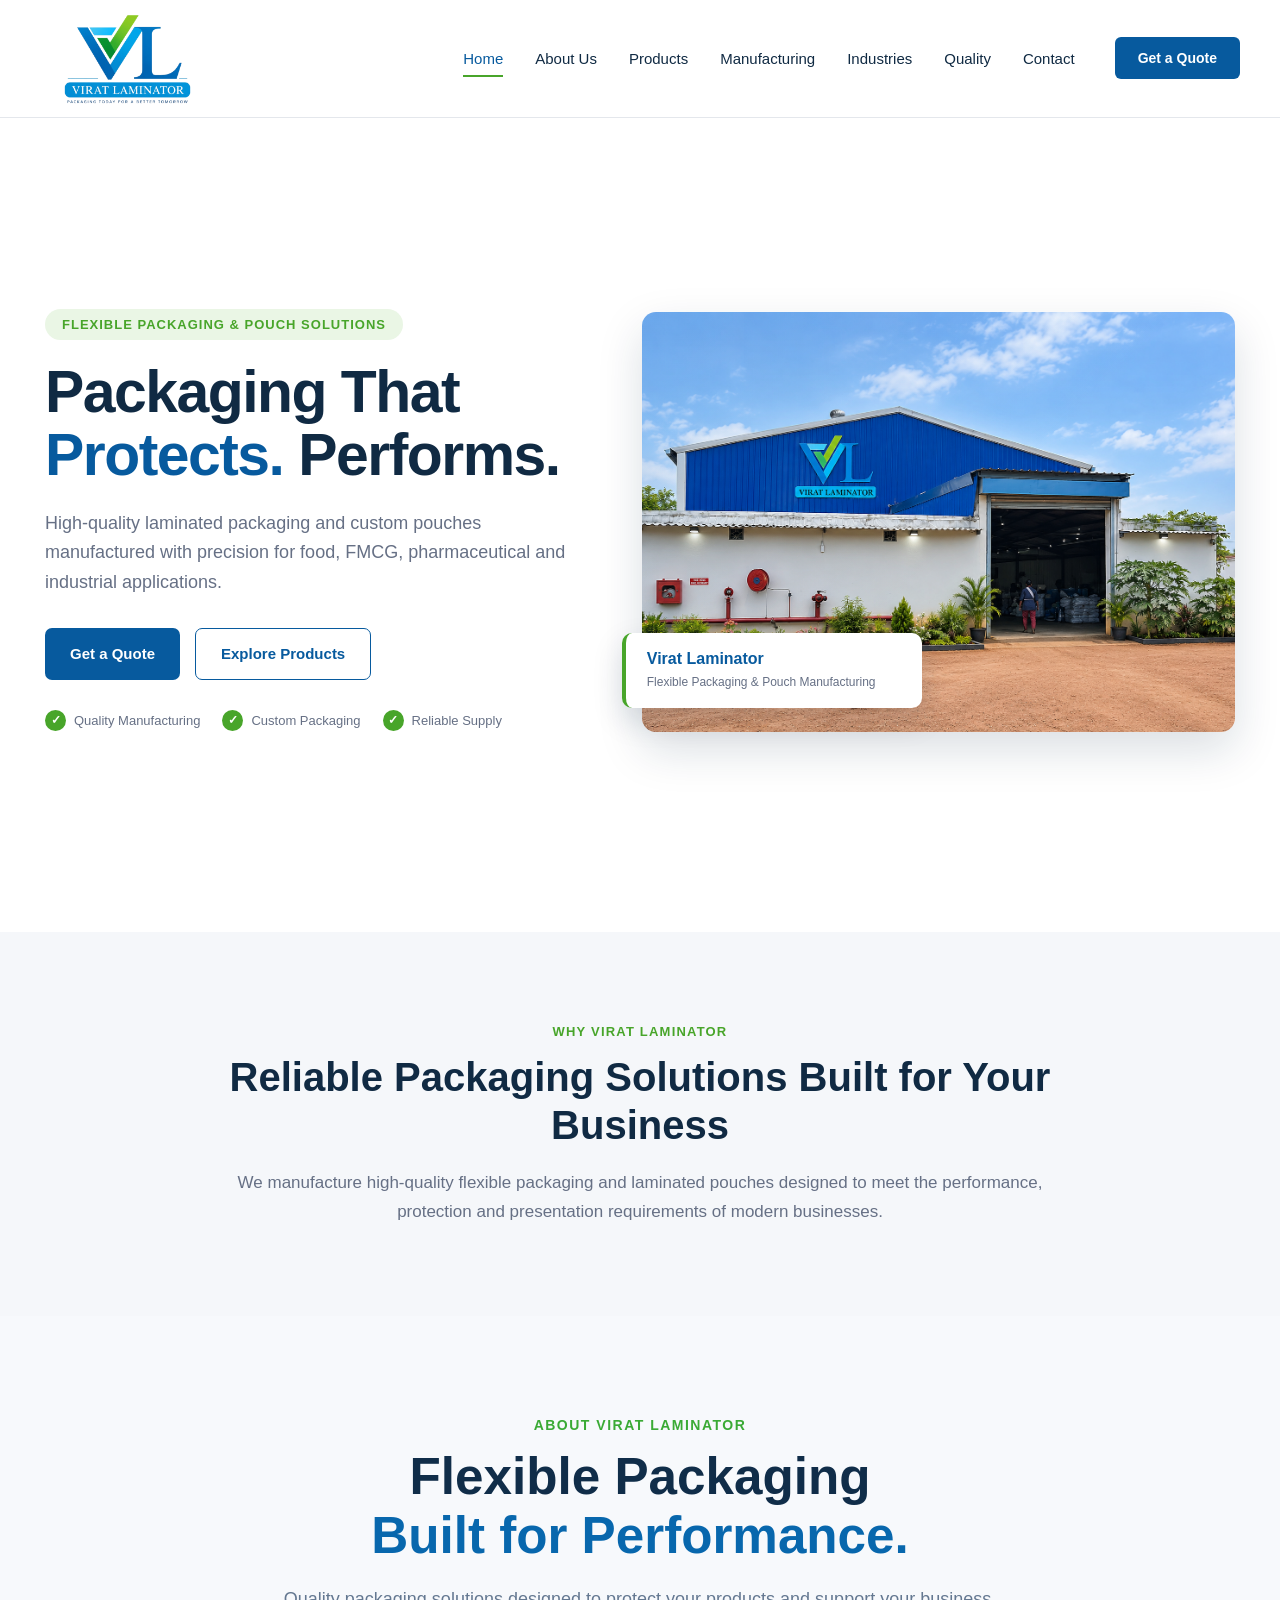
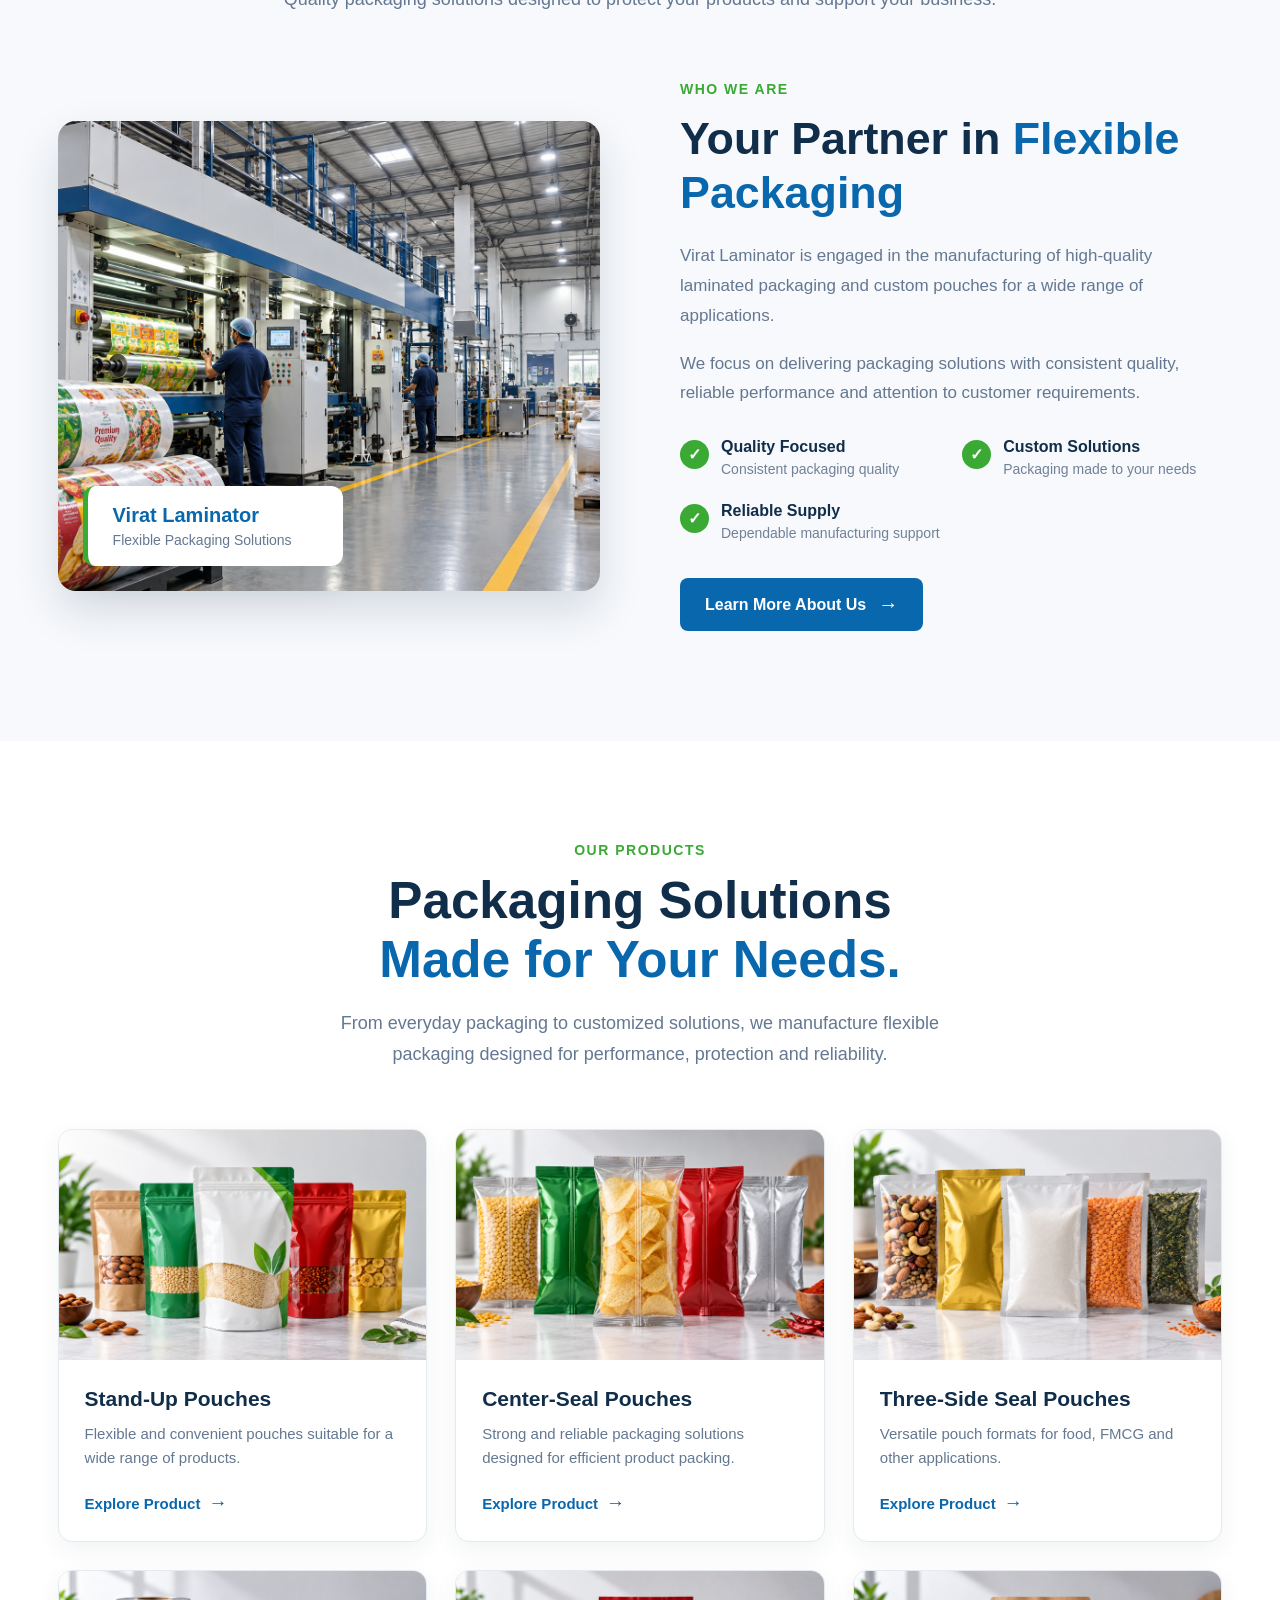
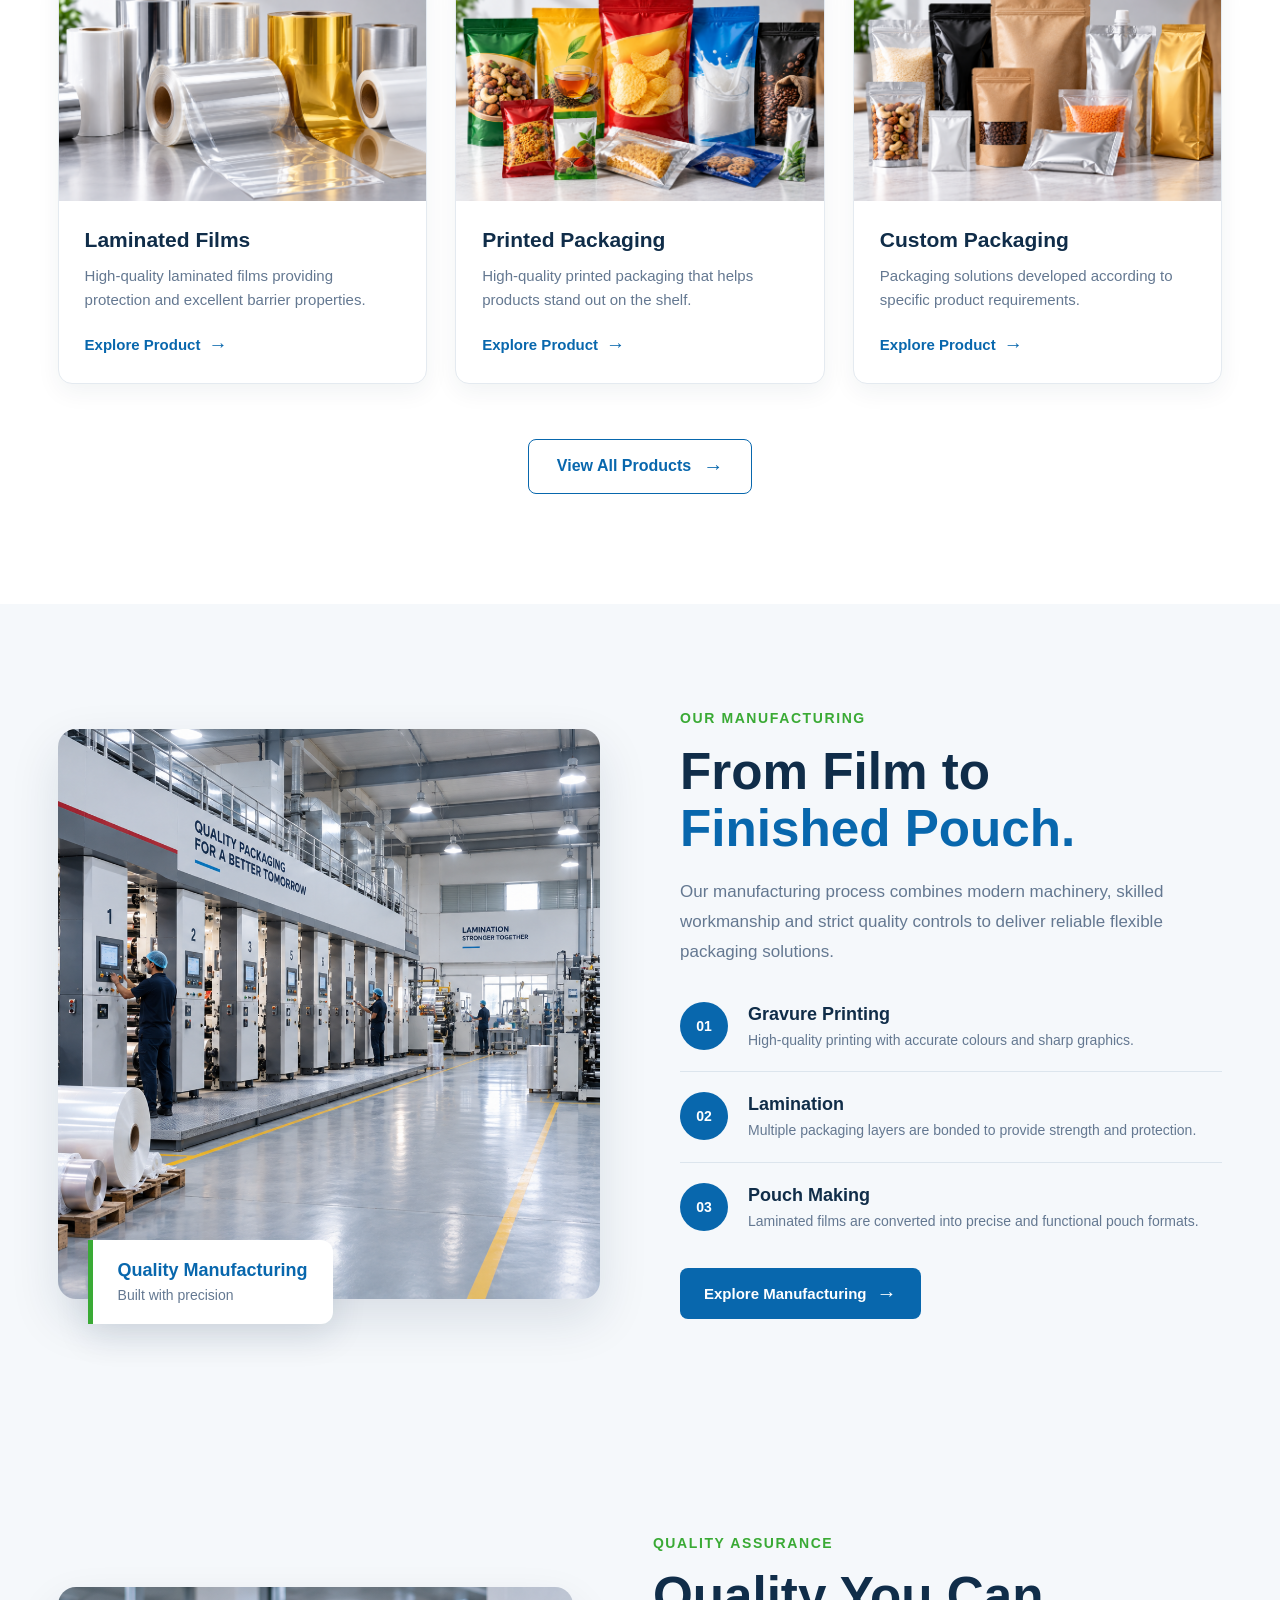
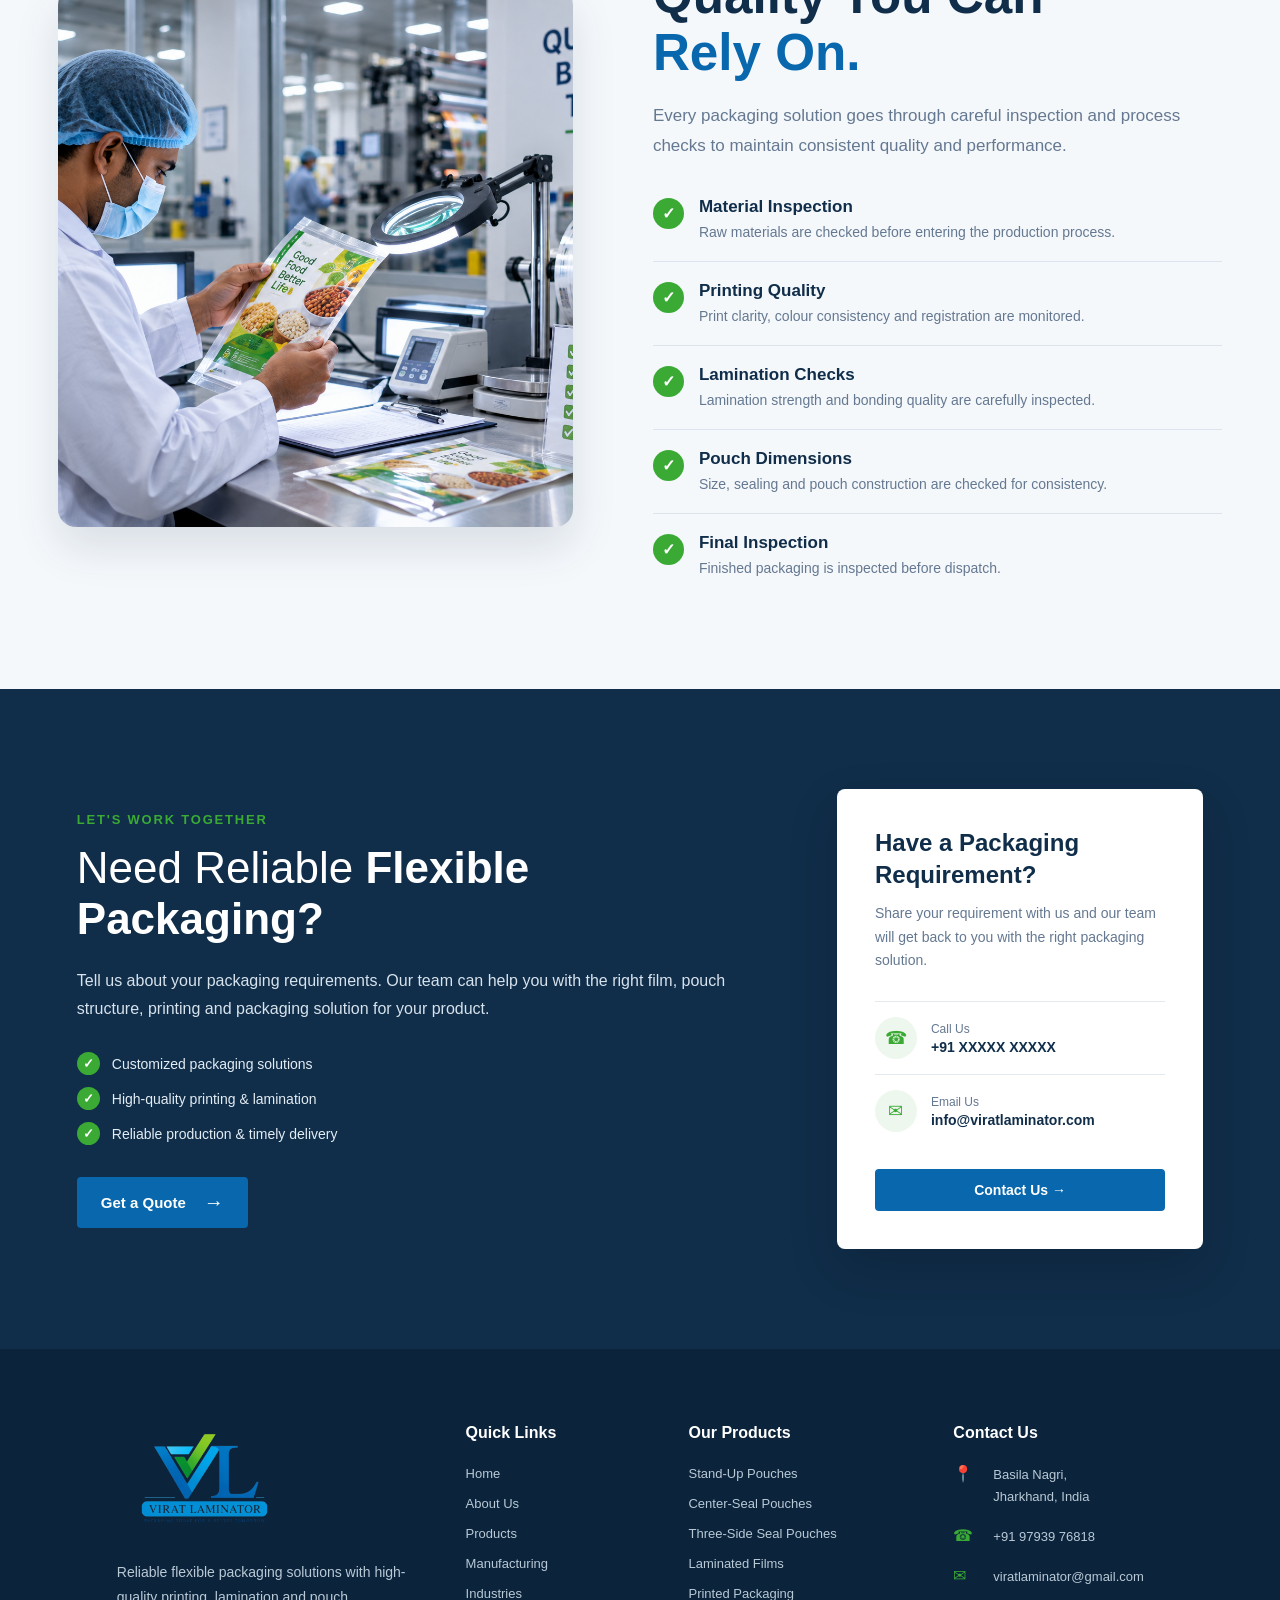
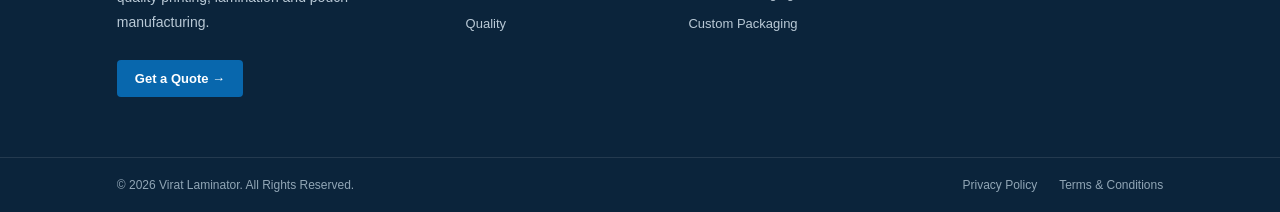
<file: index.html>
<!DOCTYPE html>
<html lang="en">

<head>
    <meta charset="UTF-8">
    <meta name="viewport" content="width=device-width, initial-scale=1.0">

    <title>Virat Laminator | Flexible Packaging & Pouch Manufacturing</title>

    <link rel="stylesheet" href="css/global.css">
<link rel="stylesheet" href="css/home.css">
</head>

<body>

    <!-- ================= HEADER ================= -->

    <header class="site-header">

        <nav class="navbar">

            <!-- Logo -->
            <a href="index.html" class="logo">
                <img src="assets/images/logo/logo.png" alt="Virat Laminator">
            </a>


            <!-- Desktop Navigation -->
            <div class="nav-menu">

                <a href="index.html" class="nav-link active">
                    Home
                </a>

                <a href="pages/about.html" class="nav-link">
                    About Us
                </a>

                <a href="pages/products.html" class="nav-link">
                    Products
                </a>

                <a href="pages/manufacturing.html" class="nav-link">
                    Manufacturing
                </a>

                <a href="pages/industries.html" class="nav-link">
                    Industries
                </a>

                <a href="pages/quality.html" class="nav-link">
                    Quality
                </a>

                <a href="pages/contact.html" class="nav-link">
                    Contact
                </a>

            </div>


            <!-- Right Action -->
            <div class="nav-actions">

                <a href="pages/contact.html" class="quote-btn">
                    Get a Quote
                </a>

                <!-- Mobile Menu -->
                <button
                    class="menu-toggle"
                    id="menuToggle"
                    aria-label="Toggle navigation"
                    aria-expanded="false">

                    <span></span>
                    <span></span>
                    <span></span>

                </button>

            </div>

        </nav>


        <!-- ================= MOBILE MENU ================= -->

        <div class="mobile-menu" id="mobileMenu">

            <a href="index.html" class="mobile-nav-link active">
                Home
            </a>

            <a href="pages/about.html" class="mobile-nav-link">
                About Us
            </a>

            <a href="pages/products.html" class="mobile-nav-link">
                Products
            </a>

            <a href="pages/manufacturing.html" class="mobile-nav-link">
                Manufacturing
            </a>

            <a href="pages/industries.html" class="mobile-nav-link">
                Industries
            </a>

            <a href="pages/quality.html" class="mobile-nav-link">
                Quality
            </a>

            <a href="pages/contact.html" class="mobile-nav-link">
                Contact
            </a>

            <a href="pages/contact.html" class="mobile-quote-btn">
                Get a Quote
            </a>

        </div>

    </header>


   <!-- ================= HOME HERO ================= -->

<main>

    <section class="hero-section">

        <div class="hero-container">

            <!-- Hero Content -->
            <div class="hero-content">

                <span class="hero-tag">
    FLEXIBLE PACKAGING &amp; POUCH SOLUTIONS
</span>

                <h1>
                    Packaging That
                    <span>Protects.</span>
                    Performs.
                </h1>

                <p class="hero-description">
    High-quality laminated packaging and custom pouches
    manufactured with precision for food, FMCG,
    pharmaceutical and industrial applications.
</p>

                <!-- Hero Buttons -->
                <div class="hero-buttons">

                    <a href="pages/contact.html" class="hero-btn primary-btn">
                        Get a Quote
                    </a>

                    <a href="pages/products.html" class="hero-btn secondary-btn">
                        Explore Products
                    </a>

                </div>


                <!-- Trust Points -->
                <div class="hero-points">

                    <div class="hero-point">
                        <span class="point-icon">✓</span>
                        <span>Quality Manufacturing</span>
                    </div>

                    <div class="hero-point">
                        <span class="point-icon">✓</span>
                        <span>Custom Packaging</span>
                    </div>

                    <div class="hero-point">
                        <span class="point-icon">✓</span>
                        <span>Reliable Supply</span>
                    </div>

                </div>

            </div>


            <!-- Hero Image -->
            <div class="hero-image-wrapper">

                <div class="hero-image">

                    <img
                        src="assets/images/hero/factory.png"
                        alt="Virat Laminator manufacturing facility"
                    >

                </div>

                <!-- Floating Card -->
                <div class="hero-card">

                    <strong>Virat Laminator</strong>

                    <span>
                        Flexible Packaging & Pouch Manufacturing
                    </span>

                </div>

            </div>

        </div>

    </section>


    <!-- ================= INTRO SECTION ================= -->

    <section class="intro-section">

        <div class="intro-container">

            <span class="section-tag">
                WHY VIRAT LAMINATOR
            </span>

            <h2>
                Reliable Packaging Solutions
                Built for Your Business
            </h2>

            <p>
                We manufacture high-quality flexible packaging and
                laminated pouches designed to meet the performance,
                protection and presentation requirements of modern
                businesses.
            </p>

        </div>

    </section>
<!-- ================= ABOUT SECTION ================= -->

<section class="about-preview">

    <div class="about-container">

        <!-- Section Heading -->
        <div class="section-heading">
            <span>ABOUT VIRAT LAMINATOR</span>

            <h2>
                Flexible Packaging
                <strong>Built for Performance.</strong>
            </h2>

            <p>
                Quality packaging solutions designed to protect your
                products and support your business.
            </p>
        </div>


        <!-- About Content -->

        <div class="about-grid">

            <!-- Image -->

            <div class="about-image">

                <img
                    src="assets/images/factory/factory.png"
                    alt="Virat Laminator Manufacturing Facility"
                >

                <div class="about-experience">
                    <strong>Virat Laminator</strong>
                    <span>Flexible Packaging Solutions</span>
                </div>

            </div>


            <!-- Content -->

            <div class="about-content">

                <span class="about-label">
                    WHO WE ARE
                </span>

                <h3>
                    Your Partner in
                    <span>Flexible Packaging</span>
                </h3>

                <p>
                    Virat Laminator is engaged in the manufacturing of
                    high-quality laminated packaging and custom pouches
                    for a wide range of applications.
                </p>

                <p>
                    We focus on delivering packaging solutions with
                    consistent quality, reliable performance and
                    attention to customer requirements.
                </p>


                <!-- Features -->

                <div class="about-features">

                    <div class="about-feature">
                        <div class="about-check">✓</div>

                        <div>
                            <h4>Quality Focused</h4>
                            <p>Consistent packaging quality</p>
                        </div>
                    </div>


                    <div class="about-feature">
                        <div class="about-check">✓</div>

                        <div>
                            <h4>Custom Solutions</h4>
                            <p>Packaging made to your needs</p>
                        </div>
                    </div>


                    <div class="about-feature">
                        <div class="about-check">✓</div>

                        <div>
                            <h4>Reliable Supply</h4>
                            <p>Dependable manufacturing support</p>
                        </div>
                    </div>

                </div>


                <a href="pages/about.html" class="about-button">
                    Learn More About Us
                    <span>→</span>
                </a>

            </div>

        </div>

    </div>

</section>
<!-- ================= PRODUCTS SECTION ================= -->

<section class="products-preview" id="products">

    <div class="products-container">

        <!-- Section Heading -->

        <div class="products-heading">

            <span>OUR PRODUCTS</span>

            <h2>
                Packaging Solutions
                <strong>Made for Your Needs.</strong>
            </h2>

            <p>
                From everyday packaging to customized solutions,
                we manufacture flexible packaging designed for
                performance, protection and reliability.
            </p>

        </div>


        <!-- Products Grid -->

        <div class="products-grid">


            <!-- Product 1 -->

            <div class="product-card">

                <div class="product-image">
                    <img
                        src="assets/images/products/stand-up-pouch.png"
                        alt="Stand Up Pouches"
                    >
                </div>

                <div class="product-info">

                    <h3>Stand-Up Pouches</h3>

                    <p>
                        Flexible and convenient pouches suitable
                        for a wide range of products.
                    </p>

                    <a href="pages/products.html">
                        Explore Product <span>→</span>
                    </a>

                </div>

            </div>


            <!-- Product 2 -->

            <div class="product-card">

                <div class="product-image">
                    <img
                        src="assets/images/products/center-seal-pouch.png"
                        alt="Center Seal Pouches"
                    >
                </div>

                <div class="product-info">

                    <h3>Center-Seal Pouches</h3>

                    <p>
                        Strong and reliable packaging solutions
                        designed for efficient product packing.
                    </p>

                    <a href="pages/products.html">
                        Explore Product <span>→</span>
                    </a>

                </div>

            </div>


            <!-- Product 3 -->

            <div class="product-card">

                <div class="product-image">
                    <img
                        src="assets/images/products/three-side-seal.png"
                        alt="Three Side Seal Pouches"
                    >
                </div>

                <div class="product-info">

                    <h3>Three-Side Seal Pouches</h3>

                    <p>
                        Versatile pouch formats for food,
                        FMCG and other applications.
                    </p>

                    <a href="pages/products.html">
                        Explore Product <span>→</span>
                    </a>

                </div>

            </div>


            <!-- Product 4 -->

            <div class="product-card">

                <div class="product-image">
                    <img
                        src="assets/images/products/laminated-film.png"
                        alt="Laminated Films"
                    >
                </div>

                <div class="product-info">

                    <h3>Laminated Films</h3>

                    <p>
                        High-quality laminated films providing
                        protection and excellent barrier properties.
                    </p>

                    <a href="pages/products.html">
                        Explore Product <span>→</span>
                    </a>

                </div>

            </div>


            <!-- Product 5 -->

            <div class="product-card">

                <div class="product-image">
                    <img
                        src="assets/images/products/printed-packaging.png"
                        alt="Printed Flexible Packaging"
                    >
                </div>

                <div class="product-info">

                    <h3>Printed Packaging</h3>

                    <p>
                        High-quality printed packaging that
                        helps products stand out on the shelf.
                    </p>

                    <a href="pages/products.html">
                        Explore Product <span>→</span>
                    </a>

                </div>

            </div>


            <!-- Product 6 -->

            <div class="product-card">

                <div class="product-image">
                    <img
                        src="assets/images/products/custom-packaging.png"
                        alt="Custom Packaging"
                    >
                </div>

                <div class="product-info">

                    <h3>Custom Packaging</h3>

                    <p>
                        Packaging solutions developed according
                        to specific product requirements.
                    </p>

                    <a href="pages/products.html">
                        Explore Product <span>→</span>
                    </a>

                </div>

            </div>

        </div>


        <!-- View All Button -->

        <div class="products-button">

            <a href="pages/products.html">
                View All Products
                <span>→</span>
            </a>

        </div>

    </div>

</section>
<!-- =====================================================
     MANUFACTURING SECTION
     ===================================================== -->

<section class="manufacturing-preview" id="manufacturing">

    <div class="manufacturing-container">

        <!-- Image Side -->
        <div class="manufacturing-image">

            <img
                src="assets/images/factory/manufacturing.png"
                alt="Virat Laminator Manufacturing Facility"
            >

            <div class="manufacturing-badge">
                <strong>Quality Manufacturing</strong>
                <span>Built with precision</span>
            </div>

        </div>


        <!-- Content Side -->
        <div class="manufacturing-content">

            <span class="section-label">
                OUR MANUFACTURING
            </span>

            <h2>
                From Film to
                <strong>Finished Pouch.</strong>
            </h2>

            <p class="manufacturing-description">
                Our manufacturing process combines modern machinery,
                skilled workmanship and strict quality controls to
                deliver reliable flexible packaging solutions.
            </p>


            <!-- Manufacturing Process -->

            <div class="process-list">

                <!-- Step 1 -->
                <div class="process-item">

                    <div class="process-number">
                        01
                    </div>

                    <div class="process-text">

                        <h3>Gravure Printing</h3>

                        <p>
                            High-quality printing with accurate
                            colours and sharp graphics.
                        </p>

                    </div>

                </div>


                <!-- Step 2 -->
                <div class="process-item">

                    <div class="process-number">
                        02
                    </div>

                    <div class="process-text">

                        <h3>Lamination</h3>

                        <p>
                            Multiple packaging layers are bonded
                            to provide strength and protection.
                        </p>

                    </div>

                </div>


                <!-- Step 3 -->
                <div class="process-item">

                    <div class="process-number">
                        03
                    </div>

                    <div class="process-text">

                        <h3>Pouch Making</h3>

                        <p>
                            Laminated films are converted into
                            precise and functional pouch formats.
                        </p>

                    </div>

                </div>

            </div>


            <!-- Button -->

            <a
                href="pages/manufacturing.html"
                class="manufacturing-button"
            >
                Explore Manufacturing
                <span>→</span>
            </a>

        </div>

    </div>

</section>
<!-- =====================================================
     QUALITY SECTION
     ===================================================== -->

<section class="quality-preview" id="quality">

    <div class="quality-container">

        <!-- LEFT IMAGE -->

        <div class="quality-image">

            <img
                src="assets/images/factory/quality-control.png"
                alt="Packaging quality inspection"
            >

        </div>


        <!-- RIGHT CONTENT -->

        <div class="quality-content">

            <span class="quality-label">
                QUALITY ASSURANCE
            </span>

            <h2>
                Quality You Can
                <strong>Rely On.</strong>
            </h2>

            <p class="quality-description">
                Every packaging solution goes through careful
                inspection and process checks to maintain
                consistent quality and performance.
            </p>


            <!-- QUALITY CHECKS -->

            <div class="quality-list">

                <!-- 01 -->

                <div class="quality-item">

                    <div class="quality-icon">
                        ✓
                    </div>

                    <div>
                        <h3>Material Inspection</h3>

                        <p>
                            Raw materials are checked before
                            entering the production process.
                        </p>
                    </div>

                </div>


                <!-- 02 -->

                <div class="quality-item">

                    <div class="quality-icon">
                        ✓
                    </div>

                    <div>
                        <h3>Printing Quality</h3>

                        <p>
                            Print clarity, colour consistency
                            and registration are monitored.
                        </p>
                    </div>

                </div>


                <!-- 03 -->

                <div class="quality-item">

                    <div class="quality-icon">
                        ✓
                    </div>

                    <div>
                        <h3>Lamination Checks</h3>

                        <p>
                            Lamination strength and bonding
                            quality are carefully inspected.
                        </p>
                    </div>

                </div>


                <!-- 04 -->

                <div class="quality-item">

                    <div class="quality-icon">
                        ✓
                    </div>

                    <div>
                        <h3>Pouch Dimensions</h3>

                        <p>
                            Size, sealing and pouch construction
                            are checked for consistency.
                        </p>
                    </div>

                </div>


                <!-- 05 -->

                <div class="quality-item">

                    <div class="quality-icon">
                        ✓
                    </div>

                    <div>
                        <h3>Final Inspection</h3>

                        <p>
                            Finished packaging is inspected
                            before dispatch.
                        </p>
                    </div>

                </div>

            </div>

        </div>

    </div>

</section>
<!-- GET A QUOTE SECTION -->
<section class="quote-section" id="contact">
    <div class="quote-container">

        <div class="quote-content">
            <span class="quote-label">LET'S WORK TOGETHER</span>

            <h2>
                Need Reliable <strong>Flexible Packaging?</strong>
            </h2>

            <p>
                Tell us about your packaging requirements. Our team can help
                you with the right film, pouch structure, printing and
                packaging solution for your product.
            </p>

            <div class="quote-points">
                <div class="quote-point">
                    <span>✓</span>
                    <p>Customized packaging solutions</p>
                </div>

                <div class="quote-point">
                    <span>✓</span>
                    <p>High-quality printing & lamination</p>
                </div>

                <div class="quote-point">
                    <span>✓</span>
                    <p>Reliable production & timely delivery</p>
                </div>
            </div>

            <a href="pages/contact.html" class="quote-button">
                Get a Quote
                <span>→</span>
            </a>
        </div>

        <div class="quote-box">
            <h3>Have a Packaging Requirement?</h3>

            <p>
                Share your requirement with us and our team will get back
                to you with the right packaging solution.
            </p>

            <div class="quote-contact">
                <div class="quote-contact-icon">☎</div>
                <div>
                    <span>Call Us</span>
                    <strong>+91 XXXXX XXXXX</strong>
                </div>
            </div>

            <div class="quote-contact">
                <div class="quote-contact-icon">✉</div>
                <div>
                    <span>Email Us</span>
                    <strong>info@viratlaminator.com</strong>
                </div>
            </div>

            <a href="pages/contact.html" class="quote-box-button">
                Contact Us →
            </a>
        </div>

    </div>
</section>
<!-- FOOTER -->
<footer class="site-footer">

    <div class="footer-container">

        <!-- COMPANY -->
        <div class="footer-column footer-company">

            <a href="index.html" class="footer-logo">
                <img src="assets/images/logo/logo.png" alt="Virat Laminator">
            </a>

            <p>
                Reliable flexible packaging solutions with high-quality
                printing, lamination and pouch manufacturing.
            </p>

            <a href="pages/contact.html" class="footer-quote">
                Get a Quote →
            </a>

        </div>


        <!-- QUICK LINKS -->
        <div class="footer-column">

            <h3>Quick Links</h3>

            <ul>
                <li><a href="index.html">Home</a></li>
                <li><a href="pages/about.html">About Us</a></li>
                <li><a href="pages/products.html">Products</a></li>
                <li><a href="pages/manufacturing.html">Manufacturing</a></li>
                <li><a href="pages/industries.html">Industries</a></li>
                <li><a href="pages/quality.html">Quality</a></li>
            </ul>

        </div>


        <!-- PRODUCTS -->
        <div class="footer-column">

            <h3>Our Products</h3>

            <ul>
                <li><a href="pages/products.html">Stand-Up Pouches</a></li>
                <li><a href="pages/products.html">Center-Seal Pouches</a></li>
                <li><a href="pages/products.html">Three-Side Seal Pouches</a></li>
                <li><a href="pages/products.html">Laminated Films</a></li>
                <li><a href="pages/products.html">Printed Packaging</a></li>
                <li><a href="pages/products.html">Custom Packaging</a></li>
            </ul>

        </div>


        <!-- CONTACT -->
        <div class="footer-column footer-contact">

            <h3>Contact Us</h3>

            <div class="footer-contact-item">
                <span>📍</span>
                <p>
                    Basila Nagri,<br>
                    Jharkhand, India
                </p>
            </div>

            <div class="footer-contact-item">
                <span>☎</span>
                <p>
                    <a href="tel:+919793976818">
                        +91 97939 76818
                    </a>
                </p>
            </div>

            <div class="footer-contact-item">
                <span>✉</span>
                <p>
                    <a href="mailto:viratlaminator@gmail.com">
                        viratlaminator@gmail.com
                    </a>
                </p>
            </div>

        </div>

    </div>


    <!-- BOTTOM FOOTER -->

    <div class="footer-bottom">

        <div class="footer-bottom-container">

            <p>
                © 2026 Virat Laminator. All Rights Reserved.
            </p>

            <div class="footer-bottom-links">
                <a href="#">Privacy Policy</a>
                <a href="#">Terms & Conditions</a>
            </div>

        </div>

    </div>

</footer>
</main>


    <script src="js/global.js"></script>

</body>

</html>
</file>
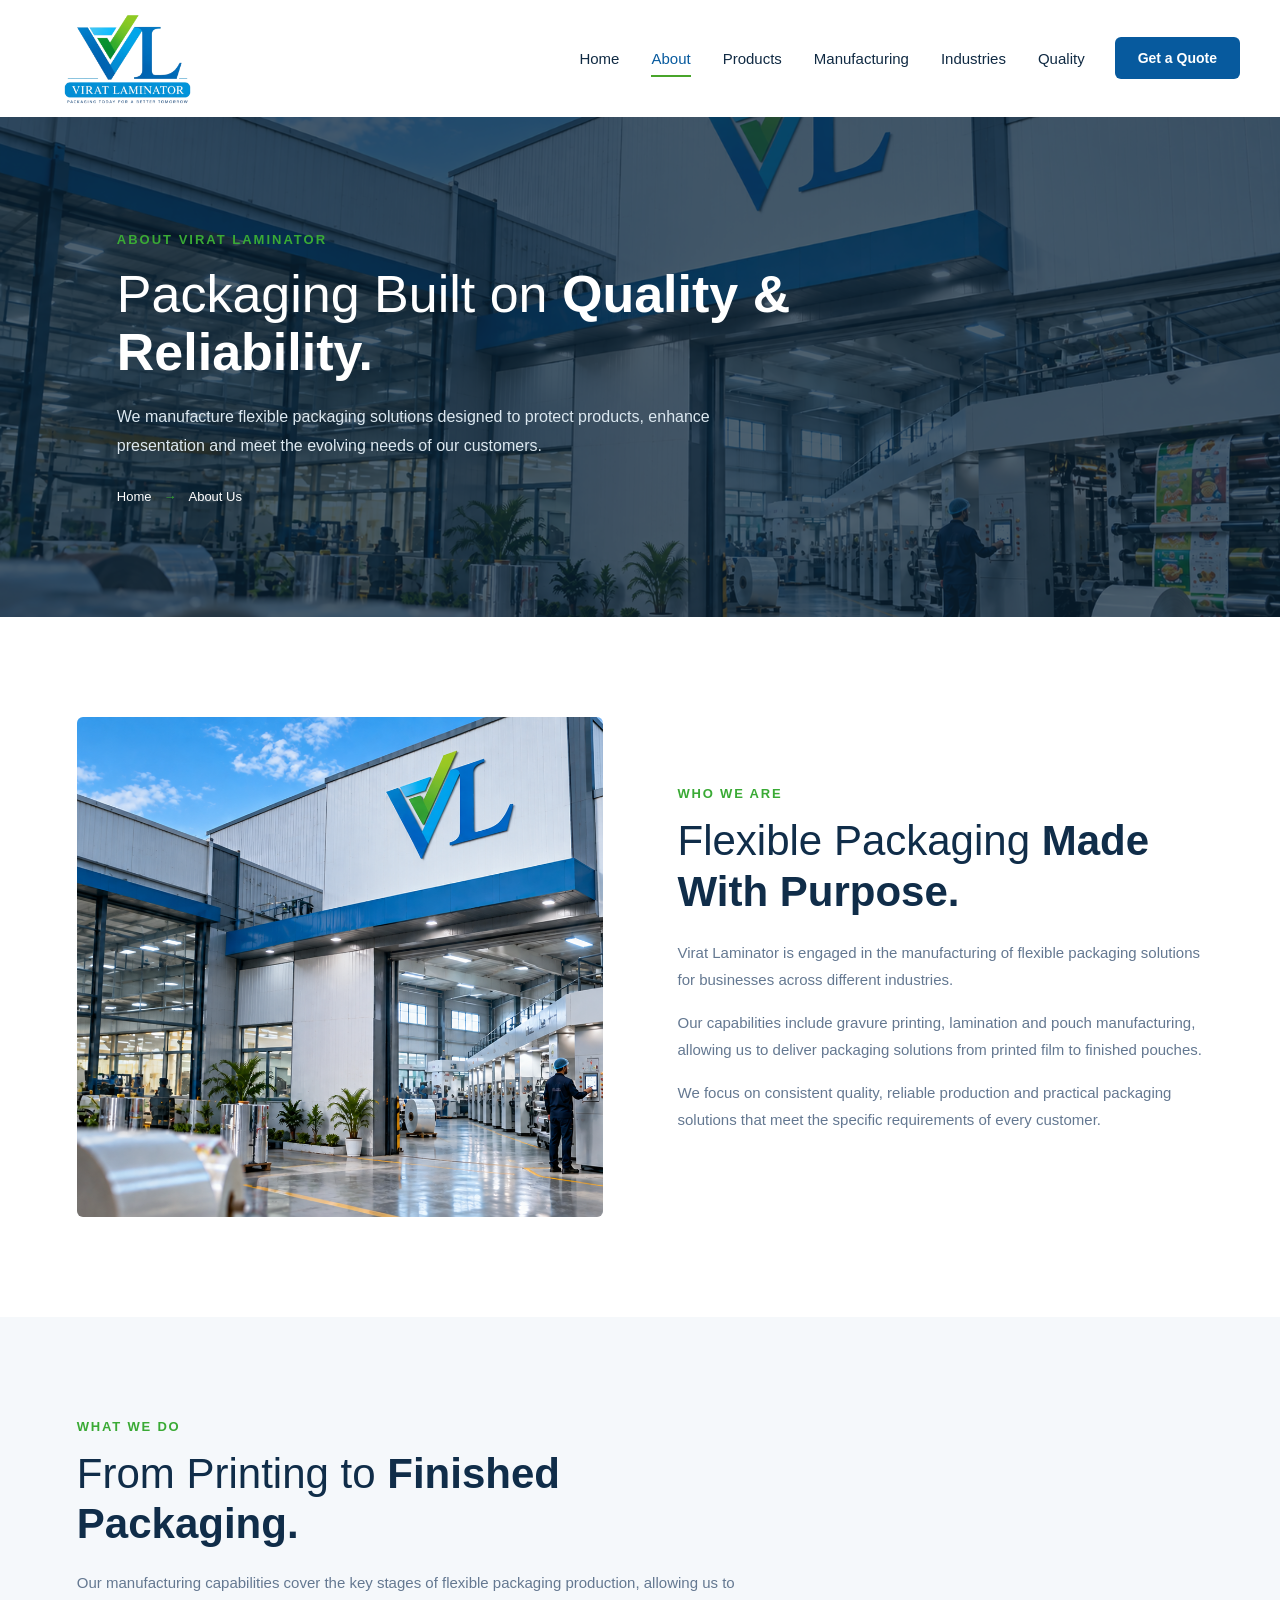
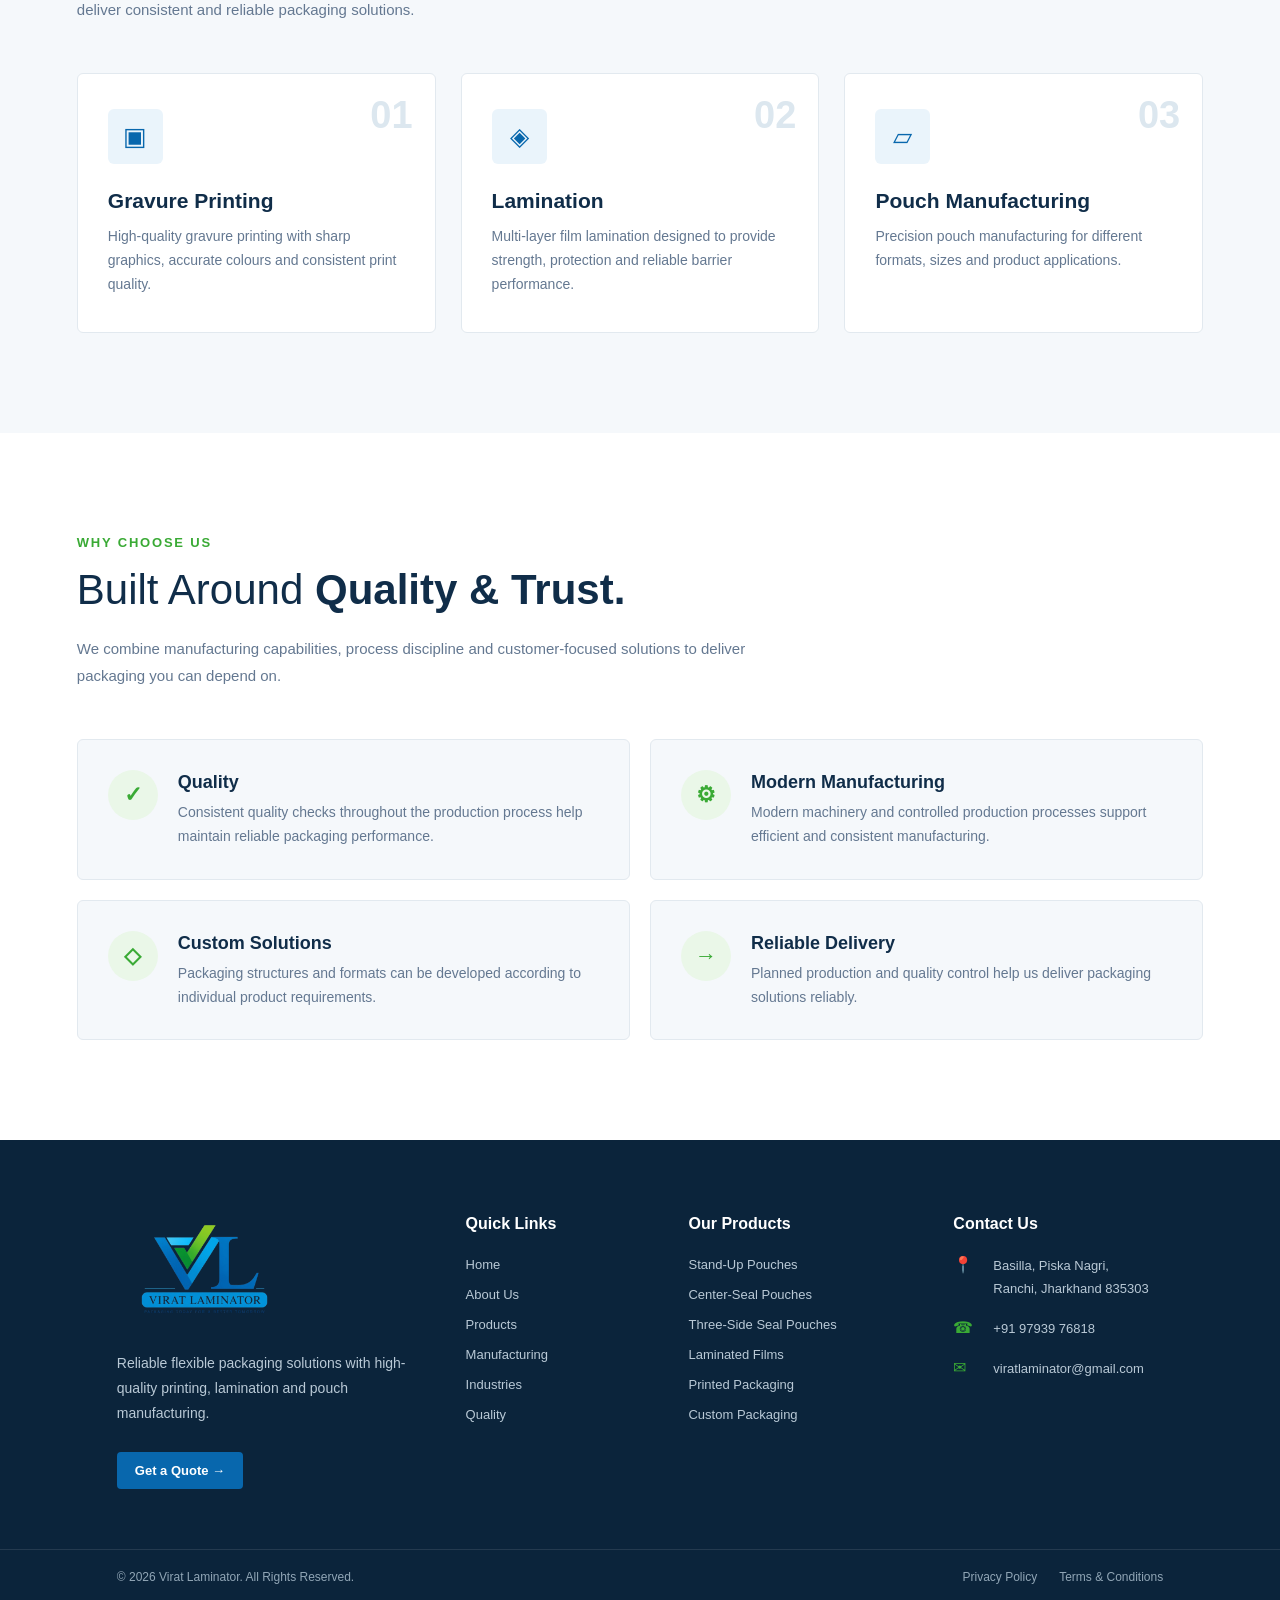
<file: pages/about.html>
<!DOCTYPE html>
<html lang="en">

<head>
    <meta charset="UTF-8">
    <meta name="viewport" content="width=device-width, initial-scale=1.0">

    <title>About Us | Virat Laminator</title>

    <meta name="description"
        content="Learn about Virat Laminator and our flexible packaging, gravure printing, lamination and pouch manufacturing capabilities.">

    <!-- Global CSS -->
    <link rel="stylesheet" href="../css/global.css">

    <!-- About CSS -->
    <link rel="stylesheet" href="../css/about.css">
</head>

<body>

    <!-- =====================================================
         NAVBAR
    ====================================================== -->

    <header class="navbar">

        <!-- Logo -->
        <a href="../index.html" class="logo">
            <img src="../assets/images/logo/logo.png"
                 alt="Virat Laminator">
        </a>

        <!-- Desktop Navigation -->
        <nav class="nav-menu">

            <a href="../index.html" class="nav-link">
                Home
            </a>

            <a href="about.html" class="nav-link active">
                About
            </a>

            <a href="products.html" class="nav-link">
                Products
            </a>

            <a href="manufacturing.html" class="nav-link">
                Manufacturing
            </a>

            <a href="industries.html" class="nav-link">
                Industries
            </a>

            <a href="quality.html" class="nav-link">
                Quality
            </a>

        </nav>

        <!-- Quote Button -->
        <a href="contact.html" class="quote-btn">
            Get a Quote
        </a>

        <!-- Mobile Hamburger -->
        <button class="menu-toggle"
                id="menuToggle"
                aria-label="Open Menu">

            <span></span>
            <span></span>
            <span></span>

        </button>

    </header>


    <!-- =====================================================
         MOBILE MENU
    ====================================================== -->

   <div class="mobile-menu" id="mobileMenu">

            <a href="../index.html" class="mobile-nav-link ">
                Home
            </a>

            <a href="about.html" class="mobile-nav-link active">
                About Us
            </a>

            <a href="products.html" class="mobile-nav-link">
                Products
            </a>

            <a href="manufacturing.html" class="mobile-nav-link">
                Manufacturing
            </a>

            <a href="industries.html" class="mobile-nav-link">
                Industries
            </a>

            <a href="quality.html" class="mobile-nav-link">
                Quality
            </a>

            <a href="contact.html" class="mobile-nav-link">
                Contact
            </a>

            <a href="contact.html" class="mobile-quote-btn">
                Get a Quote
            </a>

        </div>

    


    <!-- =====================================================
         ABOUT HERO
    ====================================================== -->

    <section class="about-hero">

        <div class="about-hero-overlay"></div>

        <div class="about-hero-content">

            <span class="about-hero-label">
                ABOUT VIRAT LAMINATOR
            </span>

            <h1>
                Packaging Built on
                <strong>Quality & Reliability.</strong>
            </h1>

            <p>
                We manufacture flexible packaging solutions designed
                to protect products, enhance presentation and meet
                the evolving needs of our customers.
            </p>

            <div class="about-breadcrumb">
                <a href="../index.html">Home</a>
                <span>→</span>
                <span>About Us</span>
            </div>

        </div>

    </section>


    <!-- =====================================================
         ABOUT CONTENT - NEXT SECTION
    ====================================================== -->

    <section class="about-intro">

        <div class="about-intro-container">

            <div class="about-intro-image">

                <img src="../assets/images/factory/about-factory.png"
                     alt="Virat Laminator Manufacturing Facility">

            </div>


            <div class="about-intro-content">

                <span class="section-label">
                    WHO WE ARE
                </span>

                <h2>
                    Flexible Packaging
                    <strong>Made With Purpose.</strong>
                </h2>

                <p>
                    Virat Laminator is engaged in the manufacturing of
                    flexible packaging solutions for businesses across
                    different industries.
                </p>

                <p>
                    Our capabilities include gravure printing,
                    lamination and pouch manufacturing, allowing us
                    to deliver packaging solutions from printed film
                    to finished pouches.
                </p>

                <p>
                    We focus on consistent quality, reliable production
                    and practical packaging solutions that meet the
                    specific requirements of every customer.
                </p>

            </div>

        </div>

    </section>
<!-- =====================================================
     WHAT WE DO
===================================================== -->

<section class="what-we-do">

    <div class="what-we-do-container">

        <div class="what-we-do-heading">

            <span class="section-label">
                WHAT WE DO
            </span>

            <h2>
                From Printing to
                <strong>Finished Packaging.</strong>
            </h2>

            <p>
                Our manufacturing capabilities cover the key stages
                of flexible packaging production, allowing us to
                deliver consistent and reliable packaging solutions.
            </p>

        </div>


        <div class="what-we-do-grid">

            <!-- Gravure Printing -->

            <div class="service-card">

                <div class="service-number">
                    01
                </div>

                <div class="service-icon">
                    ▣
                </div>

                <h3>
                    Gravure Printing
                </h3>

                <p>
                    High-quality gravure printing with sharp graphics,
                    accurate colours and consistent print quality.
                </p>

            </div>


            <!-- Lamination -->

            <div class="service-card">

                <div class="service-number">
                    02
                </div>

                <div class="service-icon">
                    ◈
                </div>

                <h3>
                    Lamination
                </h3>

                <p>
                    Multi-layer film lamination designed to provide
                    strength, protection and reliable barrier performance.
                </p>

            </div>


            <!-- Pouch Manufacturing -->

            <div class="service-card">

                <div class="service-number">
                    03
                </div>

                <div class="service-icon">
                    ▱
                </div>

                <h3>
                    Pouch Manufacturing
                </h3>

                <p>
                    Precision pouch manufacturing for different
                    formats, sizes and product applications.
                </p>

            </div>

        </div>

    </div>

</section>


<!-- =====================================================
     WHY CHOOSE US
===================================================== -->

<section class="why-choose-us">

    <div class="why-container">

        <div class="why-heading">

            <span class="section-label">
                WHY CHOOSE US
            </span>

            <h2>
                Built Around
                <strong>Quality & Trust.</strong>
            </h2>

            <p>
                We combine manufacturing capabilities, process
                discipline and customer-focused solutions to deliver
                packaging you can depend on.
            </p>

        </div>


        <div class="why-grid">

            <!-- Quality -->

            <div class="why-card">

                <div class="why-icon">
                    ✓
                </div>

                <div>
                    <h3>
                        Quality
                    </h3>

                    <p>
                        Consistent quality checks throughout the
                        production process help maintain reliable
                        packaging performance.
                    </p>
                </div>

            </div>


            <!-- Modern Manufacturing -->

            <div class="why-card">

                <div class="why-icon">
                    ⚙
                </div>

                <div>
                    <h3>
                        Modern Manufacturing
                    </h3>

                    <p>
                        Modern machinery and controlled production
                        processes support efficient and consistent
                        manufacturing.
                    </p>
                </div>

            </div>


            <!-- Custom Solutions -->

            <div class="why-card">

                <div class="why-icon">
                    ◇
                </div>

                <div>
                    <h3>
                        Custom Solutions
                    </h3>

                    <p>
                        Packaging structures and formats can be
                        developed according to individual product
                        requirements.
                    </p>
                </div>

            </div>


            <!-- Reliable Delivery -->

            <div class="why-card">

                <div class="why-icon">
                    →
                </div>

                <div>
                    <h3>
                        Reliable Delivery
                    </h3>

                    <p>
                        Planned production and quality control help
                        us deliver packaging solutions reliably.
                    </p>
                </div>

            </div>

        </div>

    </div>

</section>

    <!-- =====================================================
         FOOTER
    ====================================================== -->

    <footer class="site-footer">

        <div class="footer-container">

            <div class="footer-column footer-company">

                <a href="../index.html" class="footer-logo">

                    <img src="../assets/images/logo/logo.png"
                         alt="Virat Laminator">

                </a>

                <p>
                    Reliable flexible packaging solutions with
                    high-quality printing, lamination and pouch
                    manufacturing.
                </p>

                <a href="contact.html" class="footer-quote">
                    Get a Quote →
                </a>

            </div>


            <div class="footer-column">

                <h3>Quick Links</h3>

                <ul>

                    <li>
                        <a href="../index.html">Home</a>
                    </li>

                    <li>
                        <a href="about.html">About Us</a>
                    </li>

                    <li>
                        <a href="products.html">Products</a>
                    </li>

                    <li>
                        <a href="manufacturing.html">Manufacturing</a>
                    </li>

                    <li>
                        <a href="industries.html">Industries</a>
                    </li>

                    <li>
                        <a href="quality.html">Quality</a>
                    </li>

                </ul>

            </div>


            <div class="footer-column">

                <h3>Our Products</h3>

                <ul>

                    <li>
                        <a href="products.html">
                            Stand-Up Pouches
                        </a>
                    </li>

                    <li>
                        <a href="products.html">
                            Center-Seal Pouches
                        </a>
                    </li>

                    <li>
                        <a href="products.html">
                            Three-Side Seal Pouches
                        </a>
                    </li>

                    <li>
                        <a href="products.html">
                            Laminated Films
                        </a>
                    </li>

                    <li>
                        <a href="products.html">
                            Printed Packaging
                        </a>
                    </li>

                    <li>
                        <a href="products.html">
                            Custom Packaging
                        </a>
                    </li>

                </ul>

            </div>


            <div class="footer-column footer-contact">

                <h3>Contact Us</h3>

                <div class="footer-contact-item">

                    <span>📍</span>

                    <p>
                        Basilla, Piska Nagri,<br>
                        Ranchi, Jharkhand 835303
                    </p>

                </div>

                <div class="footer-contact-item">

                    <span>☎</span>

                    <p>
                        <a href="tel:+919793976818">
                            +91 97939 76818
                        </a>
                    </p>

                </div>

                <div class="footer-contact-item">

                    <span>✉</span>

                    <p>
                        <a href="mailto:viratlaminator@gmail.com">
                            viratlaminator@gmail.com
                        </a>
                    </p>

                </div>

            </div>

        </div>


        <div class="footer-bottom">

            <div class="footer-bottom-container">

                <p>
                    © 2026 Virat Laminator. All Rights Reserved.
                </p>

                <div class="footer-bottom-links">

                    <a href="#">
                        Privacy Policy
                    </a>

                    <a href="#">
                        Terms & Conditions
                    </a>

                </div>

            </div>

        </div>

    </footer>


    <!-- =====================================================
         JAVASCRIPT
    ====================================================== -->

    <script src="../js/global.js"></script>

</body>

</html>
</file>
<file: css/global.css>
/* =====================================================
   VIRAT LAMINATOR
   GLOBAL STYLES
===================================================== */


/* ================= COLORS ================= */

:root {

    --primary-blue: #075A9E;
    --secondary-blue: #0B82C9;

    --primary-green: #48A52A;
    --light-green: #EAF6E5;

    --dark-navy: #102A43;

    --white: #FFFFFF;
    --light-gray: #F5F7FA;

    --text-dark: #102A43;
    --text-gray: #667085;

    --border-gray: #E4E7EC;

}


/* ================= RESET ================= */

* {
    margin: 0;
    padding: 0;
    box-sizing: border-box;
}


html {
    scroll-behavior: smooth;
}


body {
    font-family: Arial, Helvetica, sans-serif;
    color: var(--text-dark);
    background-color: var(--white);
}


a {
    text-decoration: none;
    color: inherit;
}


button {
    font-family: inherit;
}


/* ================= NAVBAR ================= */

.site-header {
    width: 100%;
    background: var(--white);
    position: sticky;
    top: 0;
    z-index: 1000;

    border-bottom: 1px solid var(--border-gray);
}


.navbar {
    width: 100%;
    max-width: 1400px;

    margin: 0 auto;

    min-height: 82px;

    padding: 0 40px;

    display: flex;
    align-items: center;
    justify-content: space-between;

    gap: 30px;
}


/* ================= LOGO ================= */

.logo {
    display: flex;
    align-items: center;

    flex-shrink: 0;
}


.logo img {
    width: 175px;
    height: auto;

    display: block;
}


/* ================= DESKTOP MENU ================= */

.nav-menu {
    display: flex;
    align-items: center;

    gap: 32px;

    margin-left: auto;
}


.nav-link {
    position: relative;

    font-size: 15px;
    font-weight: 500;

    color: var(--text-dark);

    padding: 30px 0;

    transition: color 0.3s ease;
}


/* Hover */

.nav-link:hover {
    color: var(--primary-blue);
}


/* Active */

.nav-link.active {
    color: var(--primary-blue);
}


/* Active underline */

.nav-link.active::after {

    content: "";

    position: absolute;

    left: 0;
    right: 0;
    bottom: 20px;

    height: 2px;

    background: var(--primary-green);

}


/* ================= NAV ACTIONS ================= */

.nav-actions {

    display: flex;
    align-items: center;

    gap: 15px;

    margin-left: 10px;
}


/* ================= GET QUOTE BUTTON ================= */

.quote-btn {

    display: inline-flex;

    align-items: center;
    justify-content: center;

    padding: 13px 23px;

    border-radius: 6px;

    background: var(--primary-blue);

    color: var(--white);

    font-size: 14px;
    font-weight: 600;

    white-space: nowrap;

    transition:
        background 0.3s ease,
        transform 0.3s ease;

}


.quote-btn:hover {

    background: var(--dark-navy);

    transform: translateY(-2px);

}


/* ================= MOBILE MENU BUTTON ================= */

.menu-toggle {

    display: none;

    width: 42px;
    height: 42px;

    border: none;

    background: transparent;

    cursor: pointer;

    padding: 8px;

}


.menu-toggle span {

    display: block;

    width: 25px;
    height: 2px;

    margin: 5px auto;

    background: var(--dark-navy);

    transition: all 0.3s ease;

}


/* ================= MOBILE MENU ================= */

.mobile-menu {

    display: none;

    background: var(--white);

    border-top: 1px solid var(--border-gray);

    padding: 15px 25px 25px;

}


.mobile-nav-link {

    display: block;

    padding: 14px 5px;

    border-bottom: 1px solid var(--border-gray);

    font-size: 16px;
    font-weight: 500;

    color: var(--text-dark);

}


.mobile-nav-link:hover,
.mobile-nav-link.active {

    color: var(--primary-blue);

}


/* ================= MOBILE QUOTE ================= */

.mobile-quote-btn {

    display: block;

    margin-top: 20px;

    padding: 14px;

    text-align: center;

    border-radius: 6px;

    background: var(--primary-green);

    color: var(--white);

    font-weight: 600;

}


/* ================= TEMPORARY CONTENT ================= */

.placeholder-section {

    min-height: 80vh;

    display: flex;

    flex-direction: column;

    align-items: center;
    justify-content: center;

    text-align: center;

    padding: 40px;

    background: var(--light-gray);

}


.placeholder-section h1 {

    font-size: 52px;

    color: var(--primary-blue);

    margin-bottom: 15px;

}


.placeholder-section p {

    font-size: 20px;

    color: var(--text-gray);

}


/* =====================================================
   TABLET
===================================================== */

@media (max-width: 1100px) {

    .navbar {
        padding: 0 25px;
    }

    .nav-menu {
        gap: 20px;
    }

    .nav-link {
        font-size: 14px;
    }

    .logo img {
        width: 150px;
    }

}


/* =====================================================
   MOBILE
===================================================== */

@media (max-width: 850px) {

    .navbar {

        min-height: 72px;

        padding: 0 20px;

    }


    .logo img {
        width: 145px;
    }


    /* Hide desktop menu */

    .nav-menu {
        display: none;
    }


    /* Hide desktop quote */

    .quote-btn {
        display: none;
    }


    /* Show mobile button */

    .menu-toggle {
        display: block;
    }


    /* Mobile menu */

    .mobile-menu {

        display: none;

    }


    .mobile-menu.show {

        display: block;

    }


    .placeholder-section h1 {

        font-size: 38px;

    }


    .placeholder-section p {

        font-size: 17px;

    }

}


/* =====================================================
   SMALL MOBILE
===================================================== */

@media (max-width: 480px) {

    .navbar {

        padding: 0 15px;

    }


    .logo img {

        width: 130px;

    }


    .mobile-menu {

        padding-left: 20px;
        padding-right: 20px;

    }

}
/* =========================================
   FOOTER
========================================= */

.site-footer {
    background: #0b243b;
    color: #ffffff;
}


/* MAIN FOOTER */

.footer-container {
    max-width: 1200px;
    margin: auto;

    padding: 70px 6% 60px;

    display: grid;
    grid-template-columns: 1.4fr 0.8fr 1fr 1fr;
    gap: 55px;
}


/* COMPANY */

.footer-logo {
    display: inline-block;
    margin-bottom: 20px;
}

.footer-logo img {
    width: 175px;
    height: auto;
    display: block;
}

.footer-company > p {
    max-width: 300px;

    margin: 0 0 25px;

    color: #b9c9d6;
    font-size: 14px;
    line-height: 1.8;
}


/* QUOTE BUTTON */

.footer-quote {
    display: inline-block;

    padding: 11px 18px;

    background: #0867ad;
    color: #ffffff;

    text-decoration: none;

    border-radius: 4px;

    font-size: 13px;
    font-weight: 600;

    transition: 0.3s ease;
}

.footer-quote:hover {
    background: #3aaa35;
}


/* COLUMN HEADINGS */

.footer-column h3 {
    margin: 5px 0 22px;

    color: #ffffff;

    font-size: 16px;
    font-weight: 600;
}


/* LINKS */

.footer-column ul {
    list-style: none;
    margin: 0;
    padding: 0;
}

.footer-column ul li {
    margin-bottom: 12px;
}

.footer-column ul li a {
    color: #b9c9d6;

    text-decoration: none;

    font-size: 13px;

    transition: 0.25s ease;
}

.footer-column ul li a:hover {
    color: #ffffff;
    padding-left: 4px;
}


/* CONTACT */

.footer-contact-item {
    display: flex;
    align-items: flex-start;
    gap: 12px;

    margin-bottom: 18px;
}

.footer-contact-item > span {
    width: 28px;
    flex-shrink: 0;

    color: #3aaa35;

    font-size: 16px;
}

.footer-contact-item p {
    margin: 0;

    color: #b9c9d6;

    font-size: 13px;
    line-height: 1.7;
}

.footer-contact-item a {
    color: #b9c9d6;
    text-decoration: none;

    transition: 0.25s ease;
}

.footer-contact-item a:hover {
    color: #ffffff;
}


/* =========================================
   FOOTER BOTTOM
========================================= */

.footer-bottom {
    border-top: 1px solid rgba(255, 255, 255, 0.1);
}

.footer-bottom-container {
    max-width: 1200px;
    margin: auto;

    padding: 20px 6%;

    display: flex;
    align-items: center;
    justify-content: space-between;

    gap: 20px;
}

.footer-bottom p {
    margin: 0;

    color: #91a6b6;

    font-size: 12px;
}

.footer-bottom-links {
    display: flex;
    gap: 22px;
}

.footer-bottom-links a {
    color: #91a6b6;

    text-decoration: none;

    font-size: 12px;

    transition: 0.25s ease;
}

.footer-bottom-links a:hover {
    color: #ffffff;
}


/* =========================================
   TABLET
========================================= */

@media (max-width: 950px) {

    .footer-container {
        grid-template-columns: 1fr 1fr;
        gap: 45px;
    }

}


/* =========================================
   MOBILE
========================================= */

@media (max-width: 600px) {

    .footer-container {
        grid-template-columns: 1fr;
        gap: 35px;

        padding: 55px 20px 45px;
    }

    .footer-company > p {
        max-width: 100%;
    }

    .footer-bottom-container {
        padding: 18px 20px;

        flex-direction: column;
        align-items: flex-start;
    }

    .footer-bottom-links {
        gap: 15px;
        flex-wrap: wrap;
    }

}
</file>
<file: css/home.css>
/* =====================================================
   VIRAT LAMINATOR
   HOME PAGE CSS
===================================================== */


/* =====================================================
   HERO SECTION
===================================================== */

.hero-section {
    position: relative;
    width: 100%;
    min-height: calc(100vh - 86px);

    display: flex;
    align-items: center;

    background: #ffffff;

    overflow: hidden;
}


/* =====================================================
   HERO CONTAINER
===================================================== */

.hero-container {
    width: 100%;
    max-width: 1440px;

    margin: 0 auto;

    padding: 65px 45px 70px;

    display: grid;

    grid-template-columns: 0.95fr 1.05fr;

    align-items: center;

    gap: 60px;
}


/* =====================================================
   HERO CONTENT
===================================================== */

.hero-content {
    max-width: 620px;
}


/* =====================================================
   HERO TAG
===================================================== */

.hero-tag {
    display: inline-block;

    margin-bottom: 20px;

    padding: 8px 17px;

    border-radius: 30px;

    background: #eaf6e5;

    color: #48a52a;

    font-size: 13px;

    font-weight: 700;

    letter-spacing: 1px;
}


/* =====================================================
   HERO HEADING
===================================================== */

.hero-content h1 {
    max-width: 600px;

    margin: 0 0 22px;

    color: #102a43;

    font-size: clamp(44px, 4.6vw, 62px);

    line-height: 1.08;

    font-weight: 700;

    letter-spacing: -1.5px;
}

.hero-content h1 span {
    color: #075a9e;
}


/* =====================================================
   HERO DESCRIPTION
===================================================== */

.hero-description {
    max-width: 590px;

    margin: 0 0 30px;

    color: #667085;

    font-size: 18px;

    line-height: 1.65;
}


/* =====================================================
   HERO BUTTONS
===================================================== */

.hero-buttons {
    display: flex;

    align-items: center;

    gap: 15px;

    margin-bottom: 30px;
}


.hero-btn {
    min-height: 52px;

    padding: 0 25px;

    display: inline-flex;

    align-items: center;
    justify-content: center;

    border-radius: 7px;

    font-size: 15px;

    font-weight: 600;

    transition:
        background-color 0.25s ease,
        color 0.25s ease,
        transform 0.25s ease,
        box-shadow 0.25s ease;
}


/* =====================================================
   PRIMARY BUTTON
===================================================== */

.primary-btn {
    background: #075a9e;

    color: #ffffff;
}

.primary-btn:hover {
    background: #102a43;

    transform: translateY(-2px);

    box-shadow: 0 8px 20px rgba(7, 90, 158, 0.18);
}


/* =====================================================
   SECONDARY BUTTON
===================================================== */

.secondary-btn {
    border: 1px solid #075a9e;

    background: #ffffff;

    color: #075a9e;
}

.secondary-btn:hover {
    background: #075a9e;

    color: #ffffff;

    transform: translateY(-2px);
}


/* =====================================================
   TRUST POINTS
===================================================== */

.hero-points {
    display: flex;

    align-items: center;

    flex-wrap: wrap;

    gap: 22px;

    padding-bottom: 5px;
}


.hero-point {
    display: flex;

    align-items: center;

    gap: 8px;

    color: #667085;

    font-size: 13px;

    font-weight: 500;
}


.point-icon {
    width: 21px;
    height: 21px;

    display: inline-flex;

    align-items: center;
    justify-content: center;

    flex-shrink: 0;

    border-radius: 50%;

    background: #48a52a;

    color: #ffffff;

    font-size: 12px;

    font-weight: 700;
}


/* =====================================================
   HERO IMAGE WRAPPER
===================================================== */

.hero-image-wrapper {
    position: relative;

    width: 100%;

    max-width: 650px;

    margin-left: auto;
}


/* =====================================================
   HERO IMAGE
===================================================== */

.hero-image {
    position: relative;

    width: 100%;

    height: 420px;

    overflow: hidden;

    border-radius: 14px;

    box-shadow: 0 18px 45px rgba(16, 42, 67, 0.15);
}


.hero-image img {
    width: 100%;
    height: 100%;

    display: block;

    object-fit: cover;

    object-position: center;
}


.hero-image::after {
    content: "";

    position: absolute;

    inset: 0;

    background: linear-gradient(
        135deg,
        rgba(7, 90, 158, 0.08),
        transparent 55%
    );

    pointer-events: none;
}


/* =====================================================
   FLOATING CARD
===================================================== */

.hero-card {
    position: absolute;

    left: -20px;

    bottom: 24px;

    width: 300px;

    padding: 17px 21px;

    border-left: 4px solid #48a52a;

    border-radius: 10px;

    background: #ffffff;

    box-shadow: 0 12px 30px rgba(16, 42, 67, 0.15);
}


.hero-card strong {
    display: block;

    margin-bottom: 5px;

    color: #075a9e;

    font-size: 16px;

    font-weight: 700;
}


.hero-card span {
    display: block;

    color: #667085;

    font-size: 12px;

    line-height: 1.5;
}


/* =====================================================
   INTRO SECTION
===================================================== */

.intro-section {
    padding: 90px 45px;

    background: #f5f7fa;
}


.intro-container {
    max-width: 850px;

    margin: 0 auto;

    text-align: center;
}


.section-tag {
    display: inline-block;

    margin-bottom: 14px;

    color: #48a52a;

    font-size: 13px;

    font-weight: 700;

    letter-spacing: 1.2px;
}


.intro-container h2 {
    margin-bottom: 20px;

    color: #102a43;

    font-size: 40px;

    line-height: 1.2;

    font-weight: 700;
}


.intro-container p {
    color: #667085;

    font-size: 17px;

    line-height: 1.7;
}


/* =====================================================
   LARGE TABLET
===================================================== */

@media (max-width: 1200px) {

    .hero-container {
        padding: 55px 30px 65px;

        gap: 40px;
    }

    .hero-content h1 {
        font-size: 52px;
    }

    .hero-description {
        font-size: 17px;
    }

    .hero-image {
        height: 400px;
    }

    .hero-card {
        left: -12px;
    }
}


/* =====================================================
   TABLET
===================================================== */

@media (max-width: 1000px) {

    .hero-container {
        grid-template-columns: 1fr 1fr;

        gap: 30px;
    }

    .hero-content h1 {
        font-size: 46px;
    }

    .hero-description {
        font-size: 16px;
    }

    .hero-image {
        height: 370px;
    }

    .hero-card {
        width: 270px;
    }
}


/* =====================================================
   MOBILE / TABLET
===================================================== */

@media (max-width: 900px) {

    .hero-section {
        min-height: auto;
    }

    .hero-container {
        grid-template-columns: 1fr;

        gap: 45px;

        padding: 50px 25px 65px;
    }

    .hero-content {
        max-width: 700px;

        margin: 0 auto;

        text-align: center;
    }

    .hero-tag {
        margin-bottom: 18px;
    }

    .hero-content h1 {
        max-width: 650px;

        margin-left: auto;
        margin-right: auto;

        font-size: 46px;
    }

    .hero-description {
        margin-left: auto;
        margin-right: auto;

        font-size: 17px;
    }

    .hero-buttons {
        justify-content: center;
    }

    .hero-points {
        justify-content: center;
    }

    .hero-image-wrapper {
        max-width: 700px;

        margin: 0 auto;
    }

    .hero-image {
        height: 390px;
    }

    .hero-card {
        left: 20px;

        bottom: 20px;
    }

    .intro-section {
        padding: 75px 25px;
    }

    .intro-container h2 {
        font-size: 34px;
    }
}


/* =====================================================
   MOBILE
===================================================== */

@media (max-width: 600px) {

    .hero-container {
        padding: 40px 18px 55px;

        gap: 40px;
    }

    .hero-content h1 {
        font-size: 40px;

        line-height: 1.1;

        letter-spacing: -1px;
    }

    .hero-description {
        font-size: 16px;

        line-height: 1.6;
    }

    .hero-buttons {
        flex-direction: column;

        width: 100%;
    }

    .hero-btn {
        width: 100%;
    }

    .hero-points {
        flex-direction: column;

        gap: 12px;
    }

    .hero-image {
        height: 320px;

        border-radius: 10px;
    }

    .hero-card {
        left: 12px;
        right: 12px;

        bottom: 12px;

        width: auto;

        padding: 15px 17px;
    }

    .intro-section {
        padding: 65px 18px;
    }

    .intro-container h2 {
        font-size: 30px;
    }

    .intro-container p {
        font-size: 16px;
    }
}


/* =====================================================
   VERY SMALL MOBILE
===================================================== */

@media (max-width: 400px) {

    .hero-content h1 {
        font-size: 35px;
    }

    .hero-tag {
        font-size: 11px;

        letter-spacing: 0.8px;
    }

    .hero-image {
        height: 280px;
    }
}
/* =========================================================
   ABOUT PREVIEW SECTION
   ========================================================= */

.about-preview {
    width: 100%;

    padding: 100px 4.5% 110px;

    background: #f7f9fc;

    box-sizing: border-box;
}


.about-container {
    width: 100%;
    max-width: 1450px;

    margin: 0 auto;
}


/* =========================================================
   SECTION HEADING
   ========================================================= */

.section-heading {
    max-width: 800px;

    margin: 0 auto 65px;

    text-align: center;
}


.section-heading span {
    display: inline-block;

    margin-bottom: 15px;

    color: #3aaa35;

    font-size: 14px;
    font-weight: 700;

    letter-spacing: 1.5px;
}


.section-heading h2 {
    margin: 0 0 18px;

    color: #102d49;

    font-size: clamp(36px, 4vw, 52px);

    line-height: 1.15;

    font-weight: 800;
}


.section-heading h2 strong {
    display: block;

    color: #0867ad;

    font-weight: 800;
}


.section-heading p {
    margin: 0;

    color: #647891;

    font-size: 18px;

    line-height: 1.7;
}


/* =========================================================
   ABOUT GRID
   ========================================================= */

.about-grid {
    display: grid;

    grid-template-columns: 1fr 1fr;

    align-items: center;

    gap: 80px;
}


/* =========================================================
   IMAGE
   ========================================================= */

.about-image {
    position: relative;

    width: 100%;
}


.about-image img {
    display: block;

    width: 100%;
    height: 470px;

    object-fit: cover;

    border-radius: 18px;

    box-shadow:
        0 20px 45px rgba(16, 45, 73, 0.14);
}


/* Image information card */

.about-experience {
    position: absolute;

    left: 25px;
    bottom: 25px;

    display: flex;
    flex-direction: column;

    padding: 18px 25px;

    min-width: 260px;

    background: #ffffff;

    border-left: 5px solid #3aaa35;

    border-radius: 12px;

    box-shadow:
        0 12px 35px rgba(16, 45, 73, 0.15);
}


.about-experience strong {
    margin-bottom: 5px;

    color: #0867ad;

    font-size: 20px;
}


.about-experience span {
    color: #647891;

    font-size: 14px;
}


/* =========================================================
   RIGHT CONTENT
   ========================================================= */

.about-content {
    max-width: 620px;
}


.about-label {
    display: inline-block;

    margin-bottom: 15px;

    color: #3aaa35;

    font-size: 14px;

    font-weight: 700;

    letter-spacing: 1.5px;
}


.about-content h3 {
    margin: 0 0 22px;

    color: #102d49;

    font-size: clamp(34px, 3.5vw, 48px);

    line-height: 1.2;

    font-weight: 800;
}


.about-content h3 span {
    color: #0867ad;
}


.about-content > p {
    margin: 0 0 18px;

    color: #647891;

    font-size: 17px;

    line-height: 1.75;
}


/* =========================================================
   FEATURES
   ========================================================= */

.about-features {
    display: grid;

    grid-template-columns: 1fr 1fr;

    gap: 22px;

    margin: 30px 0 35px;
}


.about-feature {
    display: flex;

    align-items: flex-start;

    gap: 12px;
}


.about-check {
    width: 29px;
    height: 29px;

    display: flex;

    align-items: center;
    justify-content: center;

    flex-shrink: 0;

    margin-top: 2px;

    background: #3aaa35;

    color: #ffffff;

    border-radius: 50%;

    font-size: 16px;

    font-weight: 700;
}


.about-feature h4 {
    margin: 0 0 4px;

    color: #102d49;

    font-size: 16px;

    font-weight: 700;
}


.about-feature p {
    margin: 0;

    color: #718198;

    font-size: 14px;

    line-height: 1.4;
}


/* =========================================================
   BUTTON
   ========================================================= */

.about-button {
    display: inline-flex;

    align-items: center;

    gap: 12px;

    padding: 15px 25px;

    background: #0867ad;

    color: #ffffff;

    border-radius: 8px;

    text-decoration: none;

    font-size: 16px;

    font-weight: 700;

    transition: all 0.25s ease;
}


.about-button span {
    font-size: 20px;

    transition: transform 0.25s ease;
}


.about-button:hover {
    background: #075a98;

    transform: translateY(-2px);

    box-shadow:
        0 8px 20px rgba(8, 103, 173, 0.2);
}


.about-button:hover span {
    transform: translateX(4px);
}


/* =========================================================
   TABLET
   ========================================================= */

@media (max-width: 950px) {

    .about-preview {
        padding: 80px 5%;
    }


    .about-grid {
        gap: 50px;
    }


    .about-image img {
        height: 420px;
    }


    .about-features {
        grid-template-columns: 1fr;
    }

}


/* =========================================================
   MOBILE
   ========================================================= */

@media (max-width: 750px) {

    .about-preview {
        padding: 70px 20px 80px;
    }


    .section-heading {
        margin-bottom: 45px;
    }


    .section-heading h2 {
        font-size: 36px;
    }


    .section-heading p {
        font-size: 16px;
    }


    .about-grid {
        grid-template-columns: 1fr;

        gap: 45px;
    }


    .about-image img {
        height: 350px;
    }


    .about-content {
        max-width: 100%;
    }


    .about-content h3 {
        font-size: 34px;
    }


    .about-content > p {
        font-size: 16px;
    }


    .about-features {
        grid-template-columns: 1fr;

        gap: 18px;
    }


    .about-experience {
        left: 15px;
        bottom: 15px;

        min-width: auto;

        right: 15px;
    }

}


/* =========================================================
   SMALL MOBILE
   ========================================================= */

@media (max-width: 400px) {

    .about-preview {
        padding-left: 16px;
        padding-right: 16px;
    }


    .section-heading h2 {
        font-size: 31px;
    }


    .about-image img {
        height: 290px;
    }


    .about-content h3 {
        font-size: 30px;
    }

}
/* =========================================================
   PRODUCTS SECTION
   ========================================================= */

.products-preview {
    width: 100%;

    padding: 100px 4.5% 110px;

    background: #ffffff;

    box-sizing: border-box;
}


.products-container {
    width: 100%;
    max-width: 1450px;

    margin: 0 auto;
}


/* =========================================================
   PRODUCTS HEADING
   ========================================================= */

.products-heading {
    max-width: 780px;

    margin: 0 auto 60px;

    text-align: center;
}


.products-heading > span {
    display: inline-block;

    margin-bottom: 14px;

    color: #3aaa35;

    font-size: 14px;

    font-weight: 700;

    letter-spacing: 1.5px;
}


.products-heading h2 {
    margin: 0 0 18px;

    color: #102d49;

    font-size: clamp(36px, 4vw, 52px);

    line-height: 1.15;

    font-weight: 800;
}


.products-heading h2 strong {
    display: block;

    color: #0867ad;

    font-weight: 800;
}


.products-heading p {
    max-width: 680px;

    margin: 0 auto;

    color: #647891;

    font-size: 18px;

    line-height: 1.7;
}


/* =========================================================
   PRODUCTS GRID
   ========================================================= */

.products-grid {
    display: grid;

    grid-template-columns: repeat(3, 1fr);

    gap: 28px;
}


/* =========================================================
   PRODUCT CARD
   ========================================================= */

.product-card {
    overflow: hidden;

    background: #ffffff;

    border: 1px solid #e4eaf0;

    border-radius: 14px;

    box-shadow:
        0 8px 25px rgba(16, 45, 73, 0.06);

    transition:
        transform 0.25s ease,
        box-shadow 0.25s ease;
}


.product-card:hover {
    transform: translateY(-6px);

    box-shadow:
        0 18px 40px rgba(16, 45, 73, 0.12);
}


/* =========================================================
   PRODUCT IMAGE
   ========================================================= */

.product-image {
    width: 100%;

    height: 230px;

    overflow: hidden;

    background: #f3f6f9;
}


.product-image img {
    display: block;

    width: 100%;
    height: 100%;

    object-fit: cover;

    transition: transform 0.4s ease;
}


.product-card:hover .product-image img {
    transform: scale(1.04);
}


/* =========================================================
   PRODUCT CONTENT
   ========================================================= */

.product-info {
    padding: 25px 26px 27px;
}


.product-info h3 {
    margin: 0 0 10px;

    color: #102d49;

    font-size: 21px;

    line-height: 1.3;

    font-weight: 700;
}


.product-info p {
    min-height: 50px;

    margin: 0 0 20px;

    color: #647891;

    font-size: 15px;

    line-height: 1.6;
}


/* Product link */

.product-info a {
    display: inline-flex;

    align-items: center;

    gap: 8px;

    color: #0867ad;

    text-decoration: none;

    font-size: 15px;

    font-weight: 700;
}


.product-info a span {
    font-size: 19px;

    transition: transform 0.25s ease;
}


.product-info a:hover span {
    transform: translateX(4px);
}


/* =========================================================
   VIEW ALL PRODUCTS BUTTON
   ========================================================= */

.products-button {
    display: flex;

    justify-content: center;

    margin-top: 55px;
}


.products-button a {
    display: inline-flex;

    align-items: center;

    gap: 12px;

    padding: 15px 28px;

    color: #0867ad;

    background: #ffffff;

    border: 1.5px solid #0867ad;

    border-radius: 8px;

    text-decoration: none;

    font-size: 16px;

    font-weight: 700;

    transition: all 0.25s ease;
}


.products-button a span {
    font-size: 20px;

    transition: transform 0.25s ease;
}


.products-button a:hover {
    color: #ffffff;

    background: #0867ad;
}


.products-button a:hover span {
    transform: translateX(4px);
}


/* =========================================================
   TABLET
   ========================================================= */

@media (max-width: 1000px) {

    .products-preview {
        padding: 80px 5% 90px;
    }


    .products-grid {
        grid-template-columns: repeat(2, 1fr);

        gap: 24px;
    }

}


/* =========================================================
   MOBILE
   ========================================================= */

@media (max-width: 650px) {

    .products-preview {
        padding: 70px 20px 80px;
    }


    .products-heading {
        margin-bottom: 45px;
    }


    .products-heading h2 {
        font-size: 35px;
    }


    .products-heading p {
        font-size: 16px;
    }


    .products-grid {
        grid-template-columns: 1fr;

        gap: 22px;
    }


    .product-image {
        height: 240px;
    }


    .product-info {
        padding: 23px;
    }

}


/* =========================================================
   SMALL MOBILE
   ========================================================= */

@media (max-width: 400px) {

    .products-preview {
        padding-left: 16px;
        padding-right: 16px;
    }


    .products-heading h2 {
        font-size: 31px;
    }


    .product-image {
        height: 220px;
    }

}
/* =========================================================
   MANUFACTURING SECTION
   ========================================================= */

.manufacturing-preview {
    width: 100%;

    padding: 105px 4.5% 110px;

    background: #f5f8fb;

    box-sizing: border-box;
}


.manufacturing-container {
    width: 100%;
    max-width: 1450px;

    margin: 0 auto;

    display: grid;

    grid-template-columns: 1fr 1fr;

    gap: 80px;

    align-items: center;
}


/* =========================================================
   IMAGE
   ========================================================= */

.manufacturing-image {
    position: relative;

    width: 100%;

    min-height: 570px;

    overflow: visible;
}


.manufacturing-image img {
    display: block;

    width: 100%;
    height: 570px;

    object-fit: cover;

    border-radius: 18px;

    box-shadow:
        0 20px 50px rgba(16, 45, 73, 0.12);
}


/* =========================================================
   IMAGE BADGE
   ========================================================= */

.manufacturing-badge {
    position: absolute;

    left: 30px;
    bottom: -25px;

    min-width: 245px;

    padding: 20px 25px;

    background: #ffffff;

    border-left: 5px solid #3aaa35;

    border-radius: 0 12px 12px 0;

    box-shadow:
        0 12px 35px rgba(16, 45, 73, 0.12);

    box-sizing: border-box;
}


.manufacturing-badge strong {
    display: block;

    margin-bottom: 5px;

    color: #0867ad;

    font-size: 18px;

    font-weight: 700;
}


.manufacturing-badge span {
    color: #647891;

    font-size: 14px;
}


/* =========================================================
   CONTENT
   ========================================================= */

.manufacturing-content {
    max-width: 650px;
}


.section-label {
    display: inline-block;

    margin-bottom: 17px;

    color: #3aaa35;

    font-size: 14px;

    font-weight: 700;

    letter-spacing: 1.6px;
}


.manufacturing-content h2 {
    margin: 0 0 20px;

    color: #102d49;

    font-size: clamp(38px, 4vw, 54px);

    line-height: 1.12;

    font-weight: 800;
}


.manufacturing-content h2 strong {
    display: block;

    color: #0867ad;

    font-weight: 800;
}


.manufacturing-description {
    max-width: 600px;

    margin: 0 0 35px;

    color: #647891;

    font-size: 17px;

    line-height: 1.75;
}


/* =========================================================
   PROCESS LIST
   ========================================================= */

.process-list {
    display: flex;

    flex-direction: column;

    gap: 20px;

    margin-bottom: 35px;
}


.process-item {
    display: flex;

    align-items: flex-start;

    gap: 20px;

    padding-bottom: 20px;

    border-bottom: 1px solid #dce5ed;
}


.process-item:last-child {
    padding-bottom: 0;

    border-bottom: none;
}


/* =========================================================
   PROCESS NUMBER
   ========================================================= */

.process-number {
    flex-shrink: 0;

    width: 48px;
    height: 48px;

    display: flex;

    align-items: center;
    justify-content: center;

    color: #ffffff;

    background: #0867ad;

    border-radius: 50%;

    font-size: 14px;

    font-weight: 700;
}


/* =========================================================
   PROCESS TEXT
   ========================================================= */

.process-text h3 {
    margin: 2px 0 5px;

    color: #102d49;

    font-size: 18px;

    font-weight: 700;
}


.process-text p {
    margin: 0;

    color: #647891;

    font-size: 14px;

    line-height: 1.55;
}


/* =========================================================
   BUTTON
   ========================================================= */

.manufacturing-button {
    display: inline-flex;

    align-items: center;

    gap: 10px;

    padding: 14px 24px;

    color: #ffffff;

    background: #0867ad;

    border-radius: 8px;

    text-decoration: none;

    font-size: 15px;

    font-weight: 700;

    transition:
        background 0.25s ease,
        transform 0.25s ease;
}


.manufacturing-button span {
    font-size: 20px;

    transition: transform 0.25s ease;
}


.manufacturing-button:hover {
    background: #075b98;

    transform: translateY(-2px);
}


.manufacturing-button:hover span {
    transform: translateX(4px);
}


/* =========================================================
   LARGE TABLET
   ========================================================= */

@media (max-width: 1050px) {

    .manufacturing-container {
        gap: 50px;
    }

    .manufacturing-image img {
        height: 500px;
    }

    .manufacturing-image {
        min-height: 500px;
    }

}


/* =========================================================
   TABLET
   ========================================================= */

@media (max-width: 800px) {

    .manufacturing-preview {
        padding: 80px 5% 95px;
    }


    .manufacturing-container {
        grid-template-columns: 1fr;

        gap: 65px;
    }


    .manufacturing-content {
        max-width: 100%;
    }


    .manufacturing-image {
        min-height: auto;
    }


    .manufacturing-image img {
        height: 480px;
    }

}


/* =========================================================
   MOBILE
   ========================================================= */

@media (max-width: 600px) {

    .manufacturing-preview {
        padding: 70px 20px 85px;
    }


    .manufacturing-container {
        gap: 55px;
    }


    .manufacturing-image img {
        height: 360px;

        border-radius: 14px;
    }


    .manufacturing-badge {
        left: 18px;

        bottom: -20px;

        min-width: 220px;

        padding: 16px 19px;
    }


    .manufacturing-badge strong {
        font-size: 16px;
    }


    .manufacturing-content h2 {
        font-size: 36px;
    }


    .manufacturing-description {
        font-size: 16px;
    }


    .process-item {
        gap: 15px;
    }


    .process-number {
        width: 42px;
        height: 42px;

        font-size: 13px;
    }


    .process-text h3 {
        font-size: 17px;
    }


    .process-text p {
        font-size: 14px;
    }

}
/* =========================================================
   QUALITY SECTION
   ========================================================= */

.quality-preview {
    width: 100%;

    padding: 105px 4.5% 110px;

    background: #f5f8fb;

    box-sizing: border-box;
}


.quality-container {
    width: 100%;
    max-width: 1450px;

    margin: 0 auto;

    display: grid;

    grid-template-columns: 0.95fr 1.05fr;

    align-items: center;

    gap: 80px;
}


/* =========================================================
   IMAGE
   ========================================================= */

.quality-image {
    width: 100%;
}


.quality-image img {
    display: block;

    width: 100%;
    height: 540px;

    object-fit: cover;

    border-radius: 18px;

    box-shadow:
        0 20px 45px rgba(16, 45, 73, 0.12);
}


/* =========================================================
   CONTENT
   ========================================================= */

.quality-content {
    max-width: 650px;
}


.quality-label {
    display: inline-block;

    margin-bottom: 16px;

    color: #3aaa35;

    font-size: 14px;

    font-weight: 700;

    letter-spacing: 1.6px;
}


.quality-content h2 {
    margin: 0 0 20px;

    color: #102d49;

    font-size: clamp(40px, 4vw, 54px);

    line-height: 1.12;

    font-weight: 800;
}


.quality-content h2 strong {
    display: block;

    color: #0867ad;

    font-weight: 800;
}


.quality-description {
    max-width: 600px;

    margin: 0 0 35px;

    color: #647891;

    font-size: 17px;

    line-height: 1.75;
}


/* =========================================================
   QUALITY LIST
   ========================================================= */

.quality-list {
    display: flex;

    flex-direction: column;

    gap: 18px;
}


.quality-item {
    display: flex;

    align-items: flex-start;

    gap: 15px;

    padding-bottom: 18px;

    border-bottom: 1px solid #dce5ed;
}


.quality-item:last-child {
    padding-bottom: 0;

    border-bottom: none;
}


/* =========================================================
   CHECK ICON
   ========================================================= */

.quality-icon {
    width: 31px;
    height: 31px;

    display: flex;

    align-items: center;
    justify-content: center;

    flex-shrink: 0;

    margin-top: 2px;

    background: #3aaa35;

    color: #ffffff;

    border-radius: 50%;

    font-size: 16px;

    font-weight: 700;
}


/* =========================================================
   QUALITY TEXT
   ========================================================= */

.quality-item h3 {
    margin: 0 0 4px;

    color: #102d49;

    font-size: 17px;

    line-height: 1.3;

    font-weight: 700;
}


.quality-item p {
    margin: 0;

    color: #647891;

    font-size: 14px;

    line-height: 1.5;
}


/* =========================================================
   TABLET
   ========================================================= */

@media (max-width: 1050px) {

    .quality-container {
        gap: 50px;
    }


    .quality-image img {
        height: 500px;
    }

}


/* =========================================================
   SMALL TABLET
   ========================================================= */

@media (max-width: 800px) {

    .quality-preview {
        padding: 80px 5% 90px;
    }


    .quality-container {
        grid-template-columns: 1fr;

        gap: 55px;
    }


    .quality-content {
        max-width: 100%;
    }


    .quality-image img {
        height: 450px;
    }

}


/* =========================================================
   MOBILE
   ========================================================= */

@media (max-width: 600px) {

    .quality-preview {
        padding: 70px 20px 80px;
    }


    .quality-container {
        gap: 45px;
    }


    .quality-image img {
        height: 330px;

        border-radius: 14px;
    }


    .quality-content h2 {
        font-size: 36px;
    }


    .quality-description {
        font-size: 16px;
    }


    .quality-item {
        gap: 12px;

        padding-bottom: 16px;
    }


    .quality-icon {
        width: 28px;
        height: 28px;

        font-size: 14px;
    }


    .quality-item h3 {
        font-size: 16px;
    }


    .quality-item p {
        font-size: 13px;
    }

}


/* =========================================================
   SMALL MOBILE
   ========================================================= */

@media (max-width: 400px) {

    .quality-preview {
        padding-left: 16px;
        padding-right: 16px;
    }


    .quality-image img {
        height: 290px;
    }


    .quality-content h2 {
        font-size: 31px;
    }

}
/* =========================================
   GET A QUOTE SECTION
========================================= */

.quote-section {
    padding: 100px 6%;
    background: #102d49;
    position: relative;
    overflow: hidden;
}

.quote-container {
    max-width: 1200px;
    margin: auto;

    display: grid;
    grid-template-columns: 1.3fr 0.7fr;
    gap: 80px;
    align-items: center;
}

/* LEFT CONTENT */

.quote-label {
    display: inline-block;
    margin-bottom: 16px;

    color: #3aaa35;
    font-size: 13px;
    font-weight: 700;
    letter-spacing: 1.8px;
}

.quote-content h2 {
    margin: 0 0 22px;

    color: #ffffff;
    font-size: 44px;
    line-height: 1.15;
    font-weight: 400;
}

.quote-content h2 strong {
    color: #ffffff;
    font-weight: 700;
}

.quote-content > p {
    max-width: 650px;
    margin-bottom: 28px;

    color: #d7e3ed;
    font-size: 16px;
    line-height: 1.8;
}

/* POINTS */

.quote-points {
    display: flex;
    flex-direction: column;
    gap: 12px;
    margin-bottom: 32px;
}

.quote-point {
    display: flex;
    align-items: center;
    gap: 12px;
}

.quote-point span {
    width: 23px;
    height: 23px;

    display: flex;
    align-items: center;
    justify-content: center;

    background: #3aaa35;
    color: #ffffff;

    border-radius: 50%;
    font-size: 13px;
    font-weight: 700;
}

.quote-point p {
    margin: 0;
    color: #e3edf4;
    font-size: 14px;
}

/* MAIN BUTTON */

.quote-button {
    display: inline-flex;
    align-items: center;
    gap: 18px;

    padding: 14px 24px;

    background: #0867ad;
    color: #ffffff;

    text-decoration: none;
    font-size: 15px;
    font-weight: 600;

    border-radius: 4px;

    transition: 0.3s ease;
}

.quote-button span {
    font-size: 20px;
    transition: 0.3s ease;
}

.quote-button:hover {
    background: #3aaa35;
}

.quote-button:hover span {
    transform: translateX(5px);
}


/* =========================================
   QUOTE BOX
========================================= */

.quote-box {
    padding: 38px;

    background: #ffffff;
    border-radius: 8px;

    box-shadow: 0 20px 50px rgba(0, 0, 0, 0.15);
}

.quote-box h3 {
    margin: 0 0 12px;

    color: #102d49;
    font-size: 24px;
    line-height: 1.3;
}

.quote-box > p {
    margin: 0 0 28px;

    color: #647891;
    font-size: 14px;
    line-height: 1.7;
}


/* CONTACT DETAILS */

.quote-contact {
    display: flex;
    align-items: center;
    gap: 14px;

    padding: 15px 0;

    border-top: 1px solid #e2e9ef;
}

.quote-contact-icon {
    width: 42px;
    height: 42px;

    display: flex;
    align-items: center;
    justify-content: center;

    background: #eef7ed;
    color: #3aaa35;

    border-radius: 50%;
    font-size: 18px;
}

.quote-contact span {
    display: block;
    margin-bottom: 3px;

    color: #647891;
    font-size: 12px;
}

.quote-contact strong {
    display: block;

    color: #102d49;
    font-size: 14px;
}


/* BOX BUTTON */

.quote-box-button {
    display: block;

    margin-top: 22px;
    padding: 13px;

    background: #0867ad;
    color: #ffffff;

    text-align: center;
    text-decoration: none;

    font-size: 14px;
    font-weight: 600;

    border-radius: 4px;

    transition: 0.3s ease;
}

.quote-box-button:hover {
    background: #075b98;
}


/* =========================================
   RESPONSIVE
========================================= */

@media (max-width: 900px) {

    .quote-section {
        padding: 80px 5%;
    }

    .quote-container {
        grid-template-columns: 1fr;
        gap: 50px;
    }

    .quote-content h2 {
        font-size: 38px;
    }

    .quote-box {
        max-width: 600px;
    }
}


@media (max-width: 600px) {

    .quote-section {
        padding: 65px 20px;
    }

    .quote-content h2 {
        font-size: 32px;
    }

    .quote-content > p {
        font-size: 14px;
    }

    .quote-box {
        padding: 28px 22px;
    }

    .quote-box h3 {
        font-size: 21px;
    }

    .quote-button {
        width: 100%;
        justify-content: center;
    }
}
</file>
<file: css/about.css>
/* =====================================================
   ABOUT HERO
===================================================== */

.about-hero {
    min-height: 500px;

    position: relative;

    display: flex;
    align-items: center;

    background-image: url("../assets/images/factory/about-factory.png");
    background-size: cover;
    background-position: center;
}

.about-hero-overlay {
    position: absolute;
    inset: 0;

    background: rgba(10, 35, 55, 0.72);
}

.about-hero-content {
    position: relative;
    z-index: 2;

    width: 100%;
    max-width: 1200px;

    margin: auto;
    padding: 90px 6%;
}

.about-hero-label {
    display: inline-block;

    margin-bottom: 18px;

    color: #3aaa35;

    font-size: 13px;
    font-weight: 700;

    letter-spacing: 2px;
}

.about-hero h1 {
    max-width: 700px;

    margin: 0 0 22px;

    color: #ffffff;

    font-size: 52px;
    line-height: 1.12;
    font-weight: 400;
}

.about-hero h1 strong {
    font-weight: 700;
}

.about-hero-content > p {
    max-width: 620px;

    margin: 0 0 28px;

    color: #dce8f0;

    font-size: 16px;
    line-height: 1.8;
}


/* BREADCRUMB */

.about-breadcrumb {
    display: flex;
    align-items: center;
    gap: 12px;

    color: #ffffff;

    font-size: 13px;
}

.about-breadcrumb a {
    color: #ffffff;
    text-decoration: none;
}

.about-breadcrumb span:first-of-type {
    color: #3aaa35;
}


/* =====================================================
   ABOUT INTRO
===================================================== */

.about-intro {
    padding: 100px 6%;

    background: #ffffff;
}

.about-intro-container {
    max-width: 1200px;
    margin: auto;

    display: grid;
    grid-template-columns: 1fr 1fr;

    gap: 75px;

    align-items: center;
}


/* IMAGE */

.about-intro-image {
    height: 500px;

    overflow: hidden;

    border-radius: 6px;
}

.about-intro-image img {
    width: 100%;
    height: 100%;

    object-fit: cover;

    display: block;
}


/* CONTENT */

.section-label {
    display: inline-block;

    margin-bottom: 15px;

    color: #3aaa35;

    font-size: 13px;
    font-weight: 700;

    letter-spacing: 1.8px;
}

.about-intro-content h2 {
    margin: 0 0 22px;

    color: #102d49;

    font-size: 42px;
    line-height: 1.2;

    font-weight: 400;
}

.about-intro-content h2 strong {
    font-weight: 700;
}

.about-intro-content p {
    margin: 0 0 16px;

    color: #647891;

    font-size: 15px;
    line-height: 1.8;
}


/* =====================================================
   TABLET
===================================================== */

@media (max-width: 900px) {

    .about-hero {
        min-height: 450px;
    }

    .about-hero-content {
        padding: 75px 5%;
    }

    .about-hero h1 {
        font-size: 42px;
    }

    .about-intro {
        padding: 75px 5%;
    }

    .about-intro-container {
        grid-template-columns: 1fr;

        gap: 45px;
    }

    .about-intro-image {
        height: 420px;
    }

    .about-intro-content h2 {
        font-size: 36px;
    }
}


/* =====================================================
   MOBILE
===================================================== */

@media (max-width: 600px) {

    .about-hero {
        min-height: 430px;
    }

    .about-hero-content {
        padding: 65px 20px;
    }

    .about-hero h1 {
        font-size: 34px;
    }

    .about-hero-content > p {
        font-size: 14px;
    }

    .about-intro {
        padding: 60px 20px;
    }

    .about-intro-image {
        height: 300px;
    }

    .about-intro-content h2 {
        font-size: 31px;
    }

    .about-intro-content p {
        font-size: 14px;
    }
}
/* =====================================================
   WHAT WE DO
===================================================== */

.what-we-do {
    padding: 100px 6%;
    background: #f5f8fb;
}

.what-we-do-container {
    max-width: 1200px;
    margin: auto;
}


/* HEADING */

.what-we-do-heading {
    max-width: 700px;
    margin-bottom: 50px;
}

.what-we-do-heading h2 {
    margin: 0 0 20px;

    color: #102d49;

    font-size: 42px;
    line-height: 1.2;

    font-weight: 400;
}

.what-we-do-heading h2 strong {
    font-weight: 700;
}

.what-we-do-heading p {
    margin: 0;

    color: #647891;

    font-size: 15px;
    line-height: 1.8;
}


/* SERVICE GRID */

.what-we-do-grid {
    display: grid;

    grid-template-columns: repeat(3, 1fr);

    gap: 25px;
}


/* SERVICE CARD */

.service-card {
    position: relative;

    padding: 35px 30px;

    background: #ffffff;

    border: 1px solid #e2e9ef;

    border-radius: 6px;

    transition: 0.3s ease;

    overflow: hidden;
}

.service-card:hover {
    transform: translateY(-6px);

    border-color: #0867ad;

    box-shadow: 0 15px 35px rgba(16, 45, 73, 0.10);
}


/* NUMBER */

.service-number {
    position: absolute;

    top: 20px;
    right: 22px;

    color: #dce7ef;

    font-size: 38px;
    font-weight: 700;
}


/* ICON */

.service-icon {
    width: 55px;
    height: 55px;

    display: flex;
    align-items: center;
    justify-content: center;

    margin-bottom: 25px;

    background: #eaf4fb;

    color: #0867ad;

    border-radius: 6px;

    font-size: 25px;
}


/* TITLE */

.service-card h3 {
    margin: 0 0 12px;

    color: #102d49;

    font-size: 21px;
}


/* TEXT */

.service-card p {
    margin: 0;

    color: #647891;

    font-size: 14px;

    line-height: 1.7;
}


/* =====================================================
   WHY CHOOSE US
===================================================== */

.why-choose-us {
    padding: 100px 6%;

    background: #ffffff;
}

.why-container {
    max-width: 1200px;
    margin: auto;
}


/* HEADING */

.why-heading {
    max-width: 700px;

    margin-bottom: 50px;
}

.why-heading h2 {
    margin: 0 0 20px;

    color: #102d49;

    font-size: 42px;
    line-height: 1.2;

    font-weight: 400;
}

.why-heading h2 strong {
    font-weight: 700;
}

.why-heading p {
    margin: 0;

    color: #647891;

    font-size: 15px;
    line-height: 1.8;
}


/* WHY GRID */

.why-grid {
    display: grid;

    grid-template-columns: repeat(2, 1fr);

    gap: 20px;
}


/* WHY CARD */

.why-card {
    display: flex;

    gap: 20px;

    padding: 30px;

    background: #f5f8fb;

    border: 1px solid #e2e9ef;

    border-radius: 6px;

    transition: 0.3s ease;
}

.why-card:hover {
    transform: translateY(-4px);

    background: #ffffff;

    box-shadow: 0 12px 30px rgba(16, 45, 73, 0.08);
}


/* ICON */

.why-icon {
    width: 50px;
    height: 50px;

    min-width: 50px;

    display: flex;
    align-items: center;
    justify-content: center;

    background: #eaf7e8;

    color: #3aaa35;

    border-radius: 50%;

    font-size: 22px;
    font-weight: 700;
}


/* TITLE */

.why-card h3 {
    margin: 2px 0 8px;

    color: #102d49;

    font-size: 18px;
}


/* TEXT */

.why-card p {
    margin: 0;

    color: #647891;

    font-size: 14px;

    line-height: 1.7;
}


/* =====================================================
   TABLET
===================================================== */

@media (max-width: 900px) {

    .what-we-do {
        padding: 75px 5%;
    }

    .what-we-do-grid {
        grid-template-columns: 1fr;
    }

    .service-card {
        padding: 30px;
    }

    .why-choose-us {
        padding: 75px 5%;
    }

    .why-grid {
        grid-template-columns: 1fr;
    }

    .what-we-do-heading h2,
    .why-heading h2 {
        font-size: 36px;
    }
}


/* =====================================================
   MOBILE
===================================================== */

@media (max-width: 600px) {

    .what-we-do {
        padding: 60px 20px;
    }

    .why-choose-us {
        padding: 60px 20px;
    }

    .what-we-do-heading h2,
    .why-heading h2 {
        font-size: 31px;
    }

    .what-we-do-heading p,
    .why-heading p {
        font-size: 14px;
    }

    .service-card {
        padding: 28px 24px;
    }

    .service-card h3 {
        font-size: 19px;
    }

    .why-card {
        padding: 25px 20px;

        gap: 15px;
    }

    .why-icon {
        width: 45px;
        height: 45px;
        min-width: 45px;
    }

}
</file>
